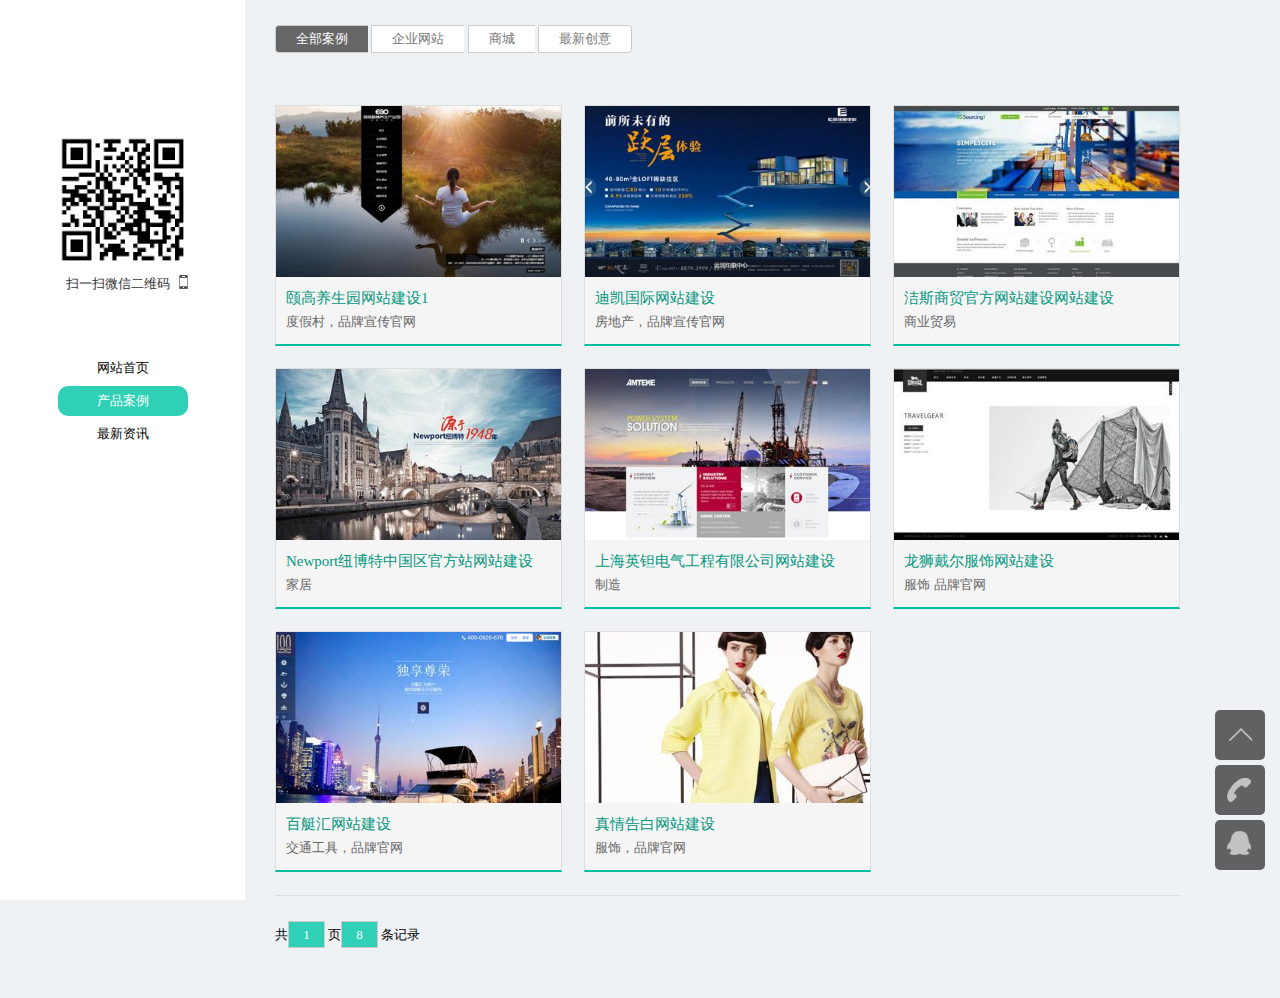
<file: 客户案例.html>
<!DOCTYPE html PUBLIC "-//W3C//DTD XHTML 1.0 Strict//EN" "http://www.w3.org/TR/xhtml1/DTD/xhtml1-strict.dtd">
<html xmlns="http://www.w3.org/1999/xhtml">
<head>
<meta name="renderer" content="webkit" /> 
<meta http-equiv="Content-Type" content="text/html; charset=utf-8" />
<meta name="viewport" content="initial-scale=1, width=device-width, maximum-scale=1, minimum-scale=1, user-scalable=no" />
<title>客户案例</title>
<meta name="generator" content="" />
<meta name="author" content="" />
<meta name="keywords" content="最新改进终极版纯净响应式php源码全部后台编辑简单操作" />
<meta name="description" content="最新改进终极版纯净响应式php源码全部后台编辑简单操作" />
<link rel="shortcut icon" id="favicon" href="/favicon.png" />
  
<link rel="stylesheet" href="css/main.css?v=17.24" /> 
<link rel="stylesheet" href="css/animation.css" /> 
</head> 
<!--/************************************************************
 *																*
 * 						      代码库							*
 *                        www.dmaku.com							*
 *       		  努力创建完善、持续更新插件以及模板			*
 * 																*
**************************************************************-->
<body class="case-page open">
	 
<div id="main-container">
	<div class="inner-wrap">
	  <ul class="cases">
	  			<li>
				<div class="case-img">
					<div class="img-box"> 
					<img src="images/1441805034.jpg" alt="颐高养生园网站建设1" />					</div>
					<a class="cover" href="javascript:;?cid=15&id=46"></a>
					<div class="ck"></div>
				</div>
				<div class="intro">
					<h2><a href="javascript:;?cid=15&id=46">颐高养生园网站建设1</a></h2> 
					<p>度假村，品牌宣传官网</p>
					<a class="cover"></a>
				</div>
			</li>
						<li>
				<div class="case-img">
					<div class="img-box"> 
					<img src="images/1441803374.jpg" alt="迪凯国际网站建设" />					</div>
					<a class="cover" href="javascript:;?cid=17&id=45"></a>
					<div class="ck"></div>
				</div>
				<div class="intro">
					<h2><a href="javascript:;?cid=17&id=45">迪凯国际网站建设</a></h2> 
					<p>房地产，品牌宣传官网</p>
					<a class="cover"></a>
				</div>
			</li>
						<li>
				<div class="case-img">
					<div class="img-box"> 
					<img src="images/1441806833.jpg" alt="洁斯商贸官方网站建设网站建设" />					</div>
					<a class="cover" href="javascript:;?cid=17&id=44"></a>
					<div class="ck"></div>
				</div>
				<div class="intro">
					<h2><a href="javascript:;?cid=17&id=44">洁斯商贸官方网站建设网站建设</a></h2> 
					<p>商业贸易</p>
					<a class="cover"></a>
				</div>
			</li>
						<li>
				<div class="case-img">
					<div class="img-box"> 
					<img src="images/1441803787.jpg" alt="Newport纽博特中国区官方站网站建设" />					</div>
					<a class="cover" href="javascript:;?cid=17&id=43"></a>
					<div class="ck"></div>
				</div>
				<div class="intro">
					<h2><a href="javascript:;?cid=17&id=43">Newport纽博特中国区官方站网站建设</a></h2> 
					<p>家居</p>
					<a class="cover"></a>
				</div>
			</li>
						<li>
				<div class="case-img">
					<div class="img-box"> 
					<img src="images/1441804832.jpg" alt="上海英钽电气工程有限公司网站建设" />					</div>
					<a class="cover" href="javascript:;?cid=16&id=42"></a>
					<div class="ck"></div>
				</div>
				<div class="intro">
					<h2><a href="javascript:;?cid=16&id=42">上海英钽电气工程有限公司网站建设</a></h2> 
					<p>制造</p>
					<a class="cover"></a>
				</div>
			</li>
						<li>
				<div class="case-img">
					<div class="img-box"> 
					<img src="images/1441801457.jpg" alt="龙狮戴尔服饰网站建设" />					</div>
					<a class="cover" href="javascript:;?cid=16&id=41"></a>
					<div class="ck"></div>
				</div>
				<div class="intro">
					<h2><a href="javascript:;?cid=16&id=41">龙狮戴尔服饰网站建设</a></h2> 
					<p>服饰 品牌官网</p>
					<a class="cover"></a>
				</div>
			</li>
						<li>
				<div class="case-img">
					<div class="img-box"> 
					<img src="images/1441800923.jpg" alt="百艇汇网站建设" />					</div>
					<a class="cover" href="javascript:;?cid=15&id=40"></a>
					<div class="ck"></div>
				</div>
				<div class="intro">
					<h2><a href="javascript:;?cid=15&id=40">百艇汇网站建设</a></h2> 
					<p>交通工具，品牌官网</p>
					<a class="cover"></a>
				</div>
			</li>
						<li>
				<div class="case-img">
					<div class="img-box"> 
					<img src="images/1441801941.jpg" alt="真情告白网站建设" />					</div>
					<a class="cover" href="javascript:;?cid=15&id=39"></a>
					<div class="ck"></div>
				</div>
				<div class="intro">
					<h2><a href="javascript:;?cid=15&id=39">真情告白网站建设</a></h2> 
					<p>服饰，品牌官网</p>
					<a class="cover"></a>
				</div>
			</li>
						</ul>
				<div class="pages">共<span>1</span>页<span>8</span>条记录</div>	</div>
	<ul class="btns">
		<li><a class="up"></a></li>
		<li><a class="tel" href="tel:400-800-8822"></a>
			<div class="info"><p>咨询热线<br />400-800-8822</p></div>
		</li> 
		<li><a class="qq" href="javascript:;" target="_blank"></a>
			<div class="info"><p class="qq">点击我，在线咨询</p></div>
		</li>
	</ul>
</div>
<div class="sub-nav">
	<div class="news-cate"> 
		<a class="cur" href="javascript:;">全部案例</a>
		 		<a  href="case.php?cid=15" >企业网站</a>
				<a  href="case.php?cid=16" >商城</a>
				<a  href="case.php?cid=17" >最新创意</a>
			</div>
	<div class="news-cate-dropdown">
		<button>全部 V</button>
		<ul>
			<li><a href="javascript:;">全部</a></li>
			 			<li><a href="case.php?cid=15">企业网站</a></li>
						<li><a href="case.php?cid=16">商城</a></li>
						<li><a href="case.php?cid=17">最新创意</a></li>
							</ul>
	</div>

</div>

<aside class="main">
<h1><a href="index.html"><img alt="logo图片" src="images/1487867025.png" width="100%" /></a></h1>
<div class="qrcode aside-container"><img src="images/1441951067.png" /><p>扫一扫微信二维码<i></i></p>
</div>
<nav class="aside-container">
	<ul>
		<li><a href="index.html">网站首页</a></li>
		<li><a class="cur" href="javascript:;">产品案例</a></li>
		<li><a href="news.php">最新资讯</a></li>
	</ul>
</nav>
<footer>
<br />
</footer>
</aside>
<script type="text/javascript" src="js/jquery-1.9.1.js"></script>
<script type="text/javascript">
	$(".sub-nav .switch").click(function(){ 
		if($('body').hasClass('open')){
			$(this).attr('data-icon',9);		
			$('body').removeClass('open').addClass('close');
		}else{
			$(this).attr('data-icon',8);
			$('body').removeClass('close').addClass('open');
		}
		
	});
	$(".btns .up").click(function(){ 
		$("html,body").animate({scrollTop:0},600);
	});
	$(".news-cate-dropdown button").click(function(){
		var box=$(".news-cate-dropdown");
		if(box.hasClass("active")){
			box.removeClass("active");
		}else{
			box.addClass('active');
		}
	})
</script>
</body>
</html>
</file>
<file: css/main.css>
/****************************************************************
 *																*		
 * 						      代码库							*
 *                        www.dmaku.com							*
 *       		  努力创建完善、持续更新插件以及模板			*
 * 																*
****************************************************************/
body,div,dl,dt,dd,ul,ol,li,h1,h2,h3,h4,h5,h6,pre,form,fieldset,input,textarea,p,blockquote,th,td{ margin:0;padding:0;}
table{border-collapse:collapse;border-spacing:0;}
img{ border:0;vertical-align: middle;} 
ol,ul,li {list-style:none;}
li{vertical-align: middle;}
h1,h2,h3,h4,h5,h6,em,b{font-size:100%;font-weight:normal;}
input,
button,
select,
textarea {
  font-family: inherit;
  font-size: inherit;
  border-radius: 0;
  
}
a{text-decoration:none;}
input[type="submit"],
input[type="reset"],
input[type="button"],
button {
  -webkit-appearance: none;
}
a,a:visited{color:inherit;} 
 
img{max-width:100%;}
body{font:normal 13px '宋体' !important;overflow-x:hidden;background:#EFF2F4;}
body.home{background:#171C1C;}
.clear{clear:both;}
.clearfix:after{content:"";height:0;display:block;clear:both;}  
.white{color:#fff;}  
html,body{width:100%;height:100%;} 
 
html,body,.page-container,.section,.rbslider-container{height:100%;width:100%;min-width:320px;}
.section{background-position:center center;background-repeat:no-repeat;background-size:cover;}

header{font:normal 1em 'microsoft yahei';width:100%;height:90px;line-height:90px;position:fixed;z-index:999;} 

 
header.down{background:rgba(0,0,0,.38);height:70px;line-height:70px;box-shadow:0 5px 6px 0 rgba(0,0,0,.15);transition:background-color .6s;}

header .container{width:95%;margin:auto;height:100%; }
#logo{position:absolute;height:100%;}
#logo img{transition:all .5s;width:80%;}
 
.down #logo img{width:71%;}
 
header nav{width:45%;height:100%;margin:auto;position:relative;z-index:3;color:#fff;}
header nav ul{height:100%;}
header nav .icon_menu{display:none;}
header nav li{float:left;width:11.1111%;height:100%;box-sizing:border-box;text-align:center;} 
  

header nav li b{position:relative;top:2px;font-size:17px;margin-right:2px;display:none;}
 

header nav li a{font-size:18px;letter-spacing:1px;color:#ccc;display:inline-block;border-top:3px solid transparent;border-bottom:3px solid transparent;}
header nav li a:visited{color:#ccc;}
header.down nav li a{color:#eee;font-size:17px;} 

 
header nav li.active a{border-top:3px solid #00DFB9;}

header nav li.active a ,header nav li.active a {color:#00DFB8;}
 

header .nav-tel{position:absolute;right:2%;top:0;color:#00DFB8;font-size:21px;}
 
header .nav-tel b{margin-right:5px; display: inline-block;width: 30px;height: 30px;text-decoration: none;background: url(../images/tel.png) no-repeat;vertical-align:middle;position:relative;top:-3px;}
 
 
header.down .nav-tel{font-size:20px;}
 
.section{min-width:320px;position:relative;} 
.page1{background:#0F0B08;}  
.rbslider-container{position:relative;min-height:460px;}
.rbslider-slide{background-size:cover;background-position:center center;position:relative;}
 
 
.slide-content{width:40%;color:#fff;margin:0 auto 0;text-align:center;font-size:10px;position:relative;top:25%; } 
.slide-content .content-box{position:relative;z-index:3;}
 
.slide-content h2{font-size:3.3em;position:relative;}
.slide-content h2 b{font-size:1.9em;color:#00DFB8;margin:0.25em 0 0.33em 0;display:block;}

.slide-content h3{font-size:6.8em;position:relative;color:#00DFB8;margin:15px 0;text-transform:uppercase;}

.slide-content .intro{font-size:1.6em;line-height:2em; position:relative;margin:10px 0;color:#ccc;}
 

.slide-content-1{width:40%;}
 
 
.slide-content-1 .img{width:38%;margin:20px auto 0;position:relative;} 
.slide-content-2 h3{text-decoration:underline;}

.rbslider-slide-active .slide-content-1 h2{-webkit-animation: down 1.2s;-ms-animation: down 1.2s;animation: down 1.2s;}
.rbslider-slide-active .slide-content-1 .intro{-webkit-animation:up 1s ease 1;-ms-animation:up 1s ease 1;animation:up 1s ease 1;}
.rbslider-slide-active .slide-content-1 .img{-webkit-animation: bounceIn 1.2s ease 1 1.5s,img-up 2s ease 1;-ms-animation: rotateIn .8s ease 1 2.3s, bounceIn .8s ease 1 3.1s,img-up 2s ease 1;animation: rotateIn .8s ease 1 2.3s, bounceIn .8s ease 1 3.1s,img-up 2s ease 1;}
.rbslider-slide-active .slide-content-1 .img:hover img{-webkit-animation: bounceIn 1s ease-out 1;-ms-animation: bounceIn 1s ease-out 1;animation: bounceIn 1s ease-out 1;}
 
 
.slide-content-2 h2{font-size:2em;-ms-transition:all 1.5s;transition:all 1.5s;}
 
 
.slide-content-2 h2 b{font-size:3.5em;margin:0.12em 0 0.15em 0;text-decoration:underline;}

.rbslider-slide-active .slide-content-2 h2{font-size:3em;-webkit-animation:bounceInLeft 1.5s;-ms-animation:bounceInLeft 1.5s;animation:bounceInLeft 1.5s;}
.rbslider-slide-active .slide-content-2 h3{-webkit-animation:bounceInDown 1.8s;-ms-animation:bounceInDown 1.8s;animation:bounceInDown 1.8s;}
.rbslider-slide-active .slide-content-2 .intro{-webkit-animation:bounceInUp 2.5s;animation:bounceInUp 2.5s;}

.background-box{height:100%;width:100%;position:absolute;left:0;top:0;background:rgba(0,0,0,.5);transition:all .7s ease .5s;}
.rbslider-slide-active .background-box{width:50%;}
.slide-content-3{text-align:right;margin:0;width:50%;}
.slide-content-3 .content-box{padding-right:80px;width:auto;right:45%;-ms-transition:all .5s ease 1.1s;transition:all .5s ease 1.1s;opacity:0;}
.slide-content-3 h2 b{text-decoration:underline;text-transform:uppercase;}

.rbslider-slide-active .slide-content-3 .content-box{right:0;opacity:1;}

.rbslider-slide-active .slide-content-4 h2{font-size:3em;-webkit-animation:bounceInRight 1.5s;webkit-animation:bounceInRight 1.5s;}
.rbslider-slide-active .slide-content-4 h3{-webkit-animation:bounceInLeft 1.8s;animation:bounceInLeft 1.8s;}
.rbslider-slide-active .slide-content-4 .intro{-webkit-animation:bounceInDown 2.3s;animation:bounceInDown 2.3s;}
 

#logo,#logo img,header nav{-ms-transition:all .5s;transition:all .5s;}
 
  
.rbslider-container .move-down{display: block;width: 47px;height: 48px;background: url(../images/icon2.png) no-repeat -216px -97px;cursor: pointer;z-index: 99;position:fixed;top:88%;left:50%;margin-left:-23px;transition:all .5s;}
.rbslider-container .move-down:hover{
	background-position:-216px -149px;
}

.home-news{position:absolute;z-index: 99;top:78%;left:50%;width:270px;margin:0 0 0 -200px;height:20px;line-height:20px;padding:0 40px 0 50px;overflow:hidden;}
.home-news span,.home-news .more{position:absolute;top:0;left:0;color:#00DFB9;} 
.home-news .more{left:auto;right:0;border-bottom:1px dotted #00dfb9;display:block;line-height:1.2em;padding-bottom:3px;}
.home-news ul{transition:all .6s;}
.home-news ul li{height:20px;}
.home-news ul li a{color:#DDDDDD;}


  @-webkit-keyframes up {
  0% {
	top:270px; 
	opacity: 0;
  }

  100% {
  top:0; 
    opacity: 1;
  }
}
keyframes up {
  0% {
	top:270px; 
	opacity: 0;
  }

  100% {
  top:0; 
    opacity: 1;
  }
}
 @-webkit-keyframes down {
  0% {
	top:-270px; 
	opacity: 0;
  }

  100% {
  top:0; 
    opacity: 1;
  }
}
keyframes down {
  0% {
	top:-270px; 
	opacity: 0;
  }

  100% {
  top:0; 
    opacity: 1;
  }
}
  
@-webkit-keyframes img-up{
  0% {
	top:270px; 
	opacity: 0;
  }

  100% {
  top:0; 
    opacity: 1;
  }
}
keyframes img-up{
  0% {
	top:270px; 
	opacity: 0;
  }

  100% {
  top:0; 
    opacity: 1;
  }
} 

.section-content-container {width:66%;margin:180px auto 0;}
.section-content-container hgroup{margin:auto;text-align:center;letter-spacing:2px;font-size:10px;position:relative;right:-100%;opacity:0;transition:all .8s;}
.active .section-content-container hgroup{right:0;opacity:1;}
.section-content-container hgroup h2{text-transform:uppercase;font-weight:normal;color:#2ED0B4;font-size:4.3em;}
.section-content-container hgroup h3{color:#333;margin-top:10px;font-size:2.6em;}
.white .section-content-container hgroup h3{color:#fff;}

.section-content{margin:60px auto auto;position:relative;}
.section-content{left:-100%;transition:all .5s ease .3s;opacity:0;}
.active .section-content{left:0;opacity:1;} 
.service-list li{float:left;margin:0 1.5% 2% 0;width:23%;text-align:center;transition:all .5s;position:relative;} 
.service-list li:hover {top:-10px;box-shadow:3px 5px 6px 0 rgba(204,204,204,.5); }
.service-list li:nth-child(4n){margin-right:0;}

.service-list li .top{border:1px solid #DFDFDF;padding:135px 0 25px 0; background-color:rgba(255,255,255,.39);background-repeat:no-repeat;background-position:center 38px;font-size:15px;color:#333}

.service-list li:hover .top{background-color:rgba(255,255,255,.8);transition:all .8s;}
 
.service-list li .intro{font-size:13px;color:#fff;background:#019F84;padding:15px 10px;position:relative;overflow:hidden;}
.service-list li .intro p{position:relative;z-index:3;}
.service-list li .intro b{font-size:4.35em;color:#01A689;position:absolute;left:20px;top:6px;z-index:2;transition:all .8s;}
.service-list li:hover .intro b{left:200px;}



.rbslider-item-list-wrapper{margin-top:110px;}
.rbslider-item-list{width:85%; }
.rbslider-item-list-more,.rbslider-item-list-wrapper .wider-more{display:block;position:absolute;border:1px dotted #2ED0B7;text-align:center;left:50%;color:#2ED0B7;cursor:pointer;margin-left:-60px;width:120px;}
.rbslider-item-list-more{display:none;top:75%;height:35px;line-height:35px;font-size:22px;}
.rbslider-item-list-wrapper .wider-more{top:120%;height:45px;line-height:45px;font-size:26px;}

.rbslider-item-list-more:hover,.rbslider-item-list-wrapper .wider-more:hover{background:#2ED0B7;color:#fff;-ms-transition:all .5s;transition:all .5s;}

.rbslider-item-list li{float:left;width:30.66666%;margin:0 4% 0 0;position:relative;}
.rbslider-item-list li:nth-child(3n){margin-right:0;}

.rbslider-item-list .cover{position:absolute;left:0;width:100%;height:100%;-ms-transition:all .4s;transition:all .4s;}

.rbslider-item-list li .img-box{position:relative;overflow:hidden;}
 
.rbslider-item-list .img-box .img{position:absolute;left:0;top:0;height:100%;overflow:hidden;width:100%;}
.rbslider-item-list .img-box .img img{width:100%;}
.rbslider-item-list .img-box .ck{margin-top:58.5%;}
.rbslider-item-list .img-box .cover{background:rgba(0,0,0,.66) url(../images/click.png) center center no-repeat;top:-100%;}
.rbslider-item-list li:hover .img-box .cover{top:0;}

.rbslider-item-list li .intro{border-bottom:2px solid #20BCA1;padding:15px 10px;background:rgba(255,255,255,.65);position:relative;overflow:hidden;font-size:13px;}
.rbslider-item-list li .intro{color:#666;}
.rbslider-item-list li .intro h3{color:#00DFB8;font-size:1.15em;margin:5px 0;}
 

.rbslider-item-list li .intro-content{position:relative;z-index:3;}
.rbslider-item-list li .intro .cover{background:#1FB198;top:100%;z-index:2;}
.rbslider-item-list li:hover .intro .cover{top:0;}

.rbslider-item-list li:hover .intro,.rbslider-item-list li:hover .intro h3{color:#fff;transition:color .5s;}

.rbslider-item-list-wrapper{transition:none;}
.rbslider-item-list-wrapper ul{margin:auto;}
.rbslider-item-list-rbslider{width:75%;min-width:300px;}
.rbslider-item-list-rbslider  li{float:none;width:100%;margin:0;}

.rbslider-item-list-wrapper{position:static;}
.rbslider-item-list-wrapper .rbslider-item-list{position:relative;top:320px;opacity:0;transition:all .6s ease-out .3s;}
.active .rbslider-item-list-wrapper .rbslider-item-list{top:0;opacity:1;}
.rbslider-item-list-container .navigation{display:none;}
.rbslider-item-list-container .navigation a{position:absolute;top:40%;width:16px;height:30px;background-image:url(../images/icon2.png);background-repeat:no-repeat;cursor:pointer;}
.rbslider-item-list-container .prev{background-position:0px -166px;left:10%;}
.rbslider-item-list-container .next{background-position:-25px -166px;right:10%;}

 

.partner-list{width:88%;text-align:center;margin:auto;}
.partner-list li{float:left;width:20%;box-sizing:border-box;min-height:80px;border:1px dotted #ccc;border-left:none;border-top:none;-webkit-transition: all .8s ease-in-out 0s;-moz-transition: all .6s ease-in-out 0s;transition: all .6s ease-in-out 0s;position:relative;text-align:center;}

.partner-list li:nth-child(5n){border-right:none;}
.partner-list li:nth-child(5n) ~ li{border-bottom:1px solid transparent;}

.equipment-list li{text-align:center;}
.equipment-list li .text{margin-top:25px;line-height:2.5em;}
.btn-test{position:absolute;top:100%;padding:12px 0;width:320px;left:50%;margin-left:-160px;font-size:1.25em;color:#00AA88;text-align:center;border:1px solid #00AA88;display:block;opacity:0;transition:top .86s ease .8s;transition:background .3s;}
.btn-test:visited{color:#00AA88;}
.active .btn-test{top:80%;opacity:1;}
.btn-test:hover{background:#00AA88;background:rgba(0,170,136,.5);border-color:rgba(0,170,136,.68);color:#fff;}
.partner-list li .con{position:absolute;top:0;left:0;width:100%;height:100%;overflow:hidden;color:#fff;transition:all 1.28s ease;}
 
.partner-list li:hover .con{background:rgba(46,208,180,.6);}
 
.partner-list li .con .img{position:absolute;top:0;left:0;width:100%;transition:all .8s;}
.partner-list li .con .img img{max-width:90%;}
.partner-list li:hover .con .img{opacity: 0;-webkit-transform: translate3d(0, -100%, 0);transform: translate3d(0, -100%, 0);} 
 
.partner-list li h4{margin:22% 0 6px 0;width:100%;opacity:0;font-size:1.36em;display:block;transition:opacity .2s ease;}

.partner-list li:hover h4{opacity:1;-webkit-animation:rollIn .76s;animation:rollIn .76s;}
 
 .partner-list li p{position:relative;top:30%;opacity:0;font-size:1.1em;transition:all .5s ease .38s;}
.partner-list li:hover p{top:0;opacity:1;}

.partner-list li .ck{margin-top:67.567%;}

.marketing-content hgroup h3{color:#fff !important;}
.marketing_list{margin:auto;text-align:center;color:#fff;}
.marketing_list li{width:15.8%;margin-right:1%;float:left;min-width:135px;position:relative;}
.marketing_list li:nth-child(6n){margin-right:0;}
.marketing_list li .icon{position:absolute;top:0;left:50%;width:128px;margin-left:-64px;}
.marketing_list li .circular{position: absolute;width: 128px;height: 128px;background: url(../images/icon2.png) no-repeat;-webkit-transition: all .3s ease-in-out 0s;transition: all .3s ease-in-out 0s;z-index:2;}
.marketing_list li .l{clip:rect(128px,64px,128px,0);}
.marketing_list li .r{clip:rect(0,128px,0,64px);}
.marketing_list li:hover .l{clip:rect(0,64px,128px,0);}
.marketing_list li:hover .r{clip:rect(0,128px,128px,64px);}
.marketing_list i{display:block;position:absolute;top:28px;left:36px;height:70px;background-image:url(../images/icon2.png);background-repeat:no-repeat;} 
 
i.marketing-seo{width: 54px;background-position:-144px 0;left:38px;top:25px;}
i.marketing-weixin{width: 74px;background-position:-207px 0;left:29px;top:25px;}
i.marketing-weibo{width: 68px;background-position:-288px 0;top:23px;left:33px;}
i.marketing-msg{width: 61px;background-position:-366px 0;left:35px;top:26px;}
i.marketing-pay{width: 56px;background-position:-438px 0;}
i.marketing-bbs{width: 51px;background-position:-144px -72px;}

.marketing_list li h4{margin:145px auto 6px;font-size:1.35em;}
.marketing_list li p{line-height:2em;} 

.home-about{margin:350px auto auto 50%;width:45%;color:#B2B1B1;line-height:2.5em;position:relative;transition:all .6s;}
.home-about li{position:absolute;}
.home-about h2{color:#fff;margin-bottom:35px;left:380px;font-size:2.3em;}
.home-about h2 b{color:#00DFB9;font-size:.7em;}
.home-about .bot{margin-top:15px;top:380px;font-size:1.35em;}
.home-about .con{font-size:1.05em;top:300px;}

.home-about h2,.home-about .bot,.home-about .con{position:relative;opacity:0;} 
.home-about li.cur{z-index:3;}
.home-about li.cur h2{left:0;top:0;opacity:1;transition:all .66s;} 
.home-about li.cur .con{left:0;top:0;opacity:1;transition:all .6s ease .3s;} 
.home-about li.cur .bot{left:0;top:0;opacity:1;transition:all .5s ease-out .4s;} 

.home-about dd{background: url(../images/point.png) no-repeat left center;padding-left:25px;}
.home-about dd b{padding:0 10px;}

.home-about-navi{position:absolute;left:2.5%;top:18%;color:#ccc;background:#0D7462;background:rgba(13,116,98,.5);}
.home-about-navi li{height:32px;line-height:32px;text-align:center;font-size:1.06em;position:relative;z-index:3;cursor:pointer;padding:0 25px;}
.home-about-navi li b{display:none;}
.home-about-navi li.cur{color:#fff;}
.home-about-navi li.bg{position:absolute;background:#25A48E;background:rgba(13,137,116,.5);top:0;left:0;width:100%;padding:0;color:#fff;z-index:2;transition:all .4s;}

.home-about-bottom{position:absolute;bottom:-60px;left:0;height:60px;background:rgba(255,255,255,.12);border-top:1px solid #666666;border-top-color:rgba(255,255,255,.13);width:100%;opacity:.3;transition:all .66s ease .6s;}
.active .home-about-bottom{bottom:0;opacity:1;}
.home-about-bottom ul{width:68%;margin:auto;color:#ccc;font-size:1.1em;}
.home-about-bottom li{float:left;width:33%;line-height:60px;}
.home-about-bottom li em{font-size:1.35em;color:#00DFB9;padding-right:10px;font-style:normal;}

.home-contact{margin:300px 0 0;width:100%;}
.home-contact ul{position:relative;left:50%;color:#666;float:left;}
.home-contact p{line-height:1.9em;font-size:1.1em;}
.home-contact li{float:left;position:relative;left:-50%;top:0;}
.home-contact li.line{clear:both;float:none;width:100%;border-bottom:1px dotted #B7B7B7;padding-top:50px;}
.home-contact .img{width:155px;}
.home-contact .center{margin:0 60px;}
.home-contact .center p{line-height:2.08em;}

.home-contact .center .job{color:#666;font-weight:bold;}
.home-contact .center .job:hover{text-decoration:underline;} 
 
 

.home-contact li h2{margin:2px 0 6px 0;}
.home-contact li h2 a{color:#2ED0B4;text-decoration:none;font-size:2.2em;}

.home-contact .kh{font-size:2em;color:#2ED0B4;text-align:center;margin-top:50px;position:relative;top:380px;opacity:0;transition:all .6s ease .7s;} 
.active .home-contact .kh{top:0;opacity:1;}
.home-contact .kh h2{margin-top:20px;font-weight:normal;font-size:.8em;text-transform:uppercase;}

u{text-decoration:none;margin:0 5px;font-family:Arial;} 
 

#panel{position:fixed;right:0;top:50%;margin-top:-126px;height:250px;border:1px solid #00735F;background:#018D75;width:49px;z-index:999;font-family:'microsoft yahei';}
.index_cy{width:30px;height:30px;background-image:url(../images/index_cy.png);position:fixed; right:0; top:50%; margin-top:140px;background-position:62px 0px;cursor:pointer;}
.index_cy2{width:30px;height:30px;background-image:url(../images/index_cy.png);position:fixed; right:0; top:50%; margin-top:140px;background-position:30px 0px;cursor:pointer;}
#panel,#panel .info{border-top-left-radius:10px;border-bottom-left-radius:10px;}
 
#panel .icons li{width:49px;height:49px;background-image:url(../images/icon2.png);background-repeat:no-repeat;}
.icons .up{background-position:-330px -125px;cursor:pointer;}
.icons .qq{background-position:-385px -73px;}
.icons .tel{background-position:-385px -159px;}
.icons .wx{background-position:-383px -121px;}
.icons .down{background-position:-330px -164px;cursor:pointer;}

#panel .info{position:absolute;height:147px;top:50%;right:100%;margin-top:-73.5px;background:#018D75;width:0;overflow:hidden;transition:all .5s;}
#panel .info.hover{width:145px;}
#panel .info li{width:145px;display:none;text-align:center;color:#ccc;}

#panel .info li p{font-size:1.1em;line-height:2em;padding:15px;text-align:left;}
#panel .info li.qq p a{display: block;margin-top: 12px;width: 100px;height: 32px;line-height: 32px;color: #00dfb9;font-size: 16px;text-align: center;text-decoration: none;border: 1px solid #00dfb9;border-radius:5px;}
#panel .info li.qq p a:hover{background:#00dfb9;color:#fff;}
#panel .info li  div.img{height:100%;background:#DEFFF9;margin:15px}

/*-----------------------------新闻页--------------------------------------------------*/



aside{position:relative;position:fixed;top:0;left:0;width:245px;height:100%;background:#fff;font-family:'microsoft yahei';transition:all .5s;}
.close aside{left:-245px;}
aside h1{margin:25px 0 0 15px;line-height:2.6em;}
aside h1 a{font-size:2em;color:#333;text-transform:uppercase;font-weight:bold; text-align:center;height:50px;display:block;}
aside h1 a img{ width:80%; text-align:center}
aside h1 span{display:none;}
aside h1 b{font-style:normal;display:block;font-size:.28em;color:#666;line-height:1em;margin-top:-3px;letter-spacing:4px;}
.aside-container{margin:60px auto 0;width:130px;text-align:center;} 
 
aside .qrcode p{margin-top:10px;color:#333;}
aside .qrcode p i{width:9px;height:14px;background:url(../images/icon2.png) -117px -182px no-repeat;float:right;}

 
aside nav li{margin:3px 0;}
aside nav li a{height:30px;line-height:30px;display:block;border-radius:10px/10px;}
aside nav li a.cur,aside nav li a:hover{background:#2FD0B5;color:#fff;}

aside footer{text-align:center;width:100%;position:absolute;right:0;bottom:35px;color:#666;line-height:1.8em;}

#main-container{margin-left:245px;padding-top:80px;transition:all .5s;position:relative;  }
.close #main-container{margin-left:0;}

#main-container .btns{position:fixed;right:15px;bottom:25px;z-index:99999;}
#main-container .btns li{margin-bottom:5px;position:relative;}
#main-container .btns li .info{position:absolute;width:0;overflow:hidden;height:100%;background-color:rgba(0,0,0,.6);top:0;right:100%;z-index:1;color:#ccc;border-top-left-radius:5px;border-bottom-left-radius:5px;}
#main-container .btns li p{padding:6px 0 6px 17px;width:100px;line-height:1.5em;}
#main-container .btns li p.qq{line-height:3em;color:#26C5B5;}
#main-container .btns li:hover .info{width:120px;background:#000;transition:all .5s;}
#main-container .btns li a{display:block;height:50px;width:50px;border-radius:5px/5px;background-color:rgba(0,0,0,.6);background-image:url(../images/icon2.png);background-repeat:no-repeat;transition:background-color .5s;position:relative;z-index:2;}
#main-container .btns li:hover a{background-color:#000;}
#main-container .btns li:hover a.tel,#main-container .btns li:hover a.qq{border-top-left-radius:0;border-bottom-left-radius:0;}

.btns .up{background-position:-330px -123px;cursor:pointer;}
.btns .tel{background-position:-387px -159px;}
.btns .qq{background-position:-387px -73px;}

.sub-nav{position:fixed;top:0;left:220px;width:100%;background:#EFF2F4;padding:25px 0 25px 55px;}
.close .sub-nav{left:0;}

.sub-nav .btn li{display:inline-block;margin-right:6px;}
.sub-nav .btn li a{display:block;padding:0 12px;height:30px;line-height:30px;color:#777777;background:#fff;border-radius:5px/5px;border:1px solid #ccc;font:normal 1.1em/28px 'microsoft yahei';}
.sub-nav .btn li a i{font-size:1.5em;font-style:normal;vertical-align:middle;color:#555;}
 
.news-cate a{display:inline-block;color:#777;border:1px solid #ccc;height:26px;line-height:26px;background:#fff;border-right:none;padding:0 20px;}
 
.news-cate a.cur,.news-cate a:hover{background:#666666;color:#fff;}
 
.news-cate a:first-child{border-top-left-radius:4px;border-bottom-left-radius:4px;}
.news-cate a:last-child{border-top-right-radius:4px;border-bottom-right-radius:4px;border-right:1px solid #ccc;}

.sub-nav .switch{position:absolute;left:0px;top:20px;z-index:110;font-size:3em;display:block;cursor:pointer;}

.inner-wrap{padding:25px 100px 25px 30px;}

.news-list{ -webkit-animation:fadeInUp .8s ease 1;animation:fadeInUp .8s ease 1;}
.news-list li{margin:0 0 25px 0;position:relative;padding-left:72px;clear:both;}
.news-list li:nth-child(2n+0){margin-right:0;}

.news-list li .news-img{float:left;width:230px;margin-right:35px;text-align:center;overflow:hidden;border:2px solid #fff;background:#fff;position:relative;} 
.news-list li .news-img .img{display:block;width:100%;height:100%;position:absolute;left:0;left:0;} 
.news-list li .news-img .bl{margin-top:60%;} 
.news-list li .news-img img{min-width:100%;min-height:100%;}

.news-list li .news-img .date{position:absolute;left:50px;top:0;height:30px;width:50px;background:#fff;background:rgba(255,255,255,.75);color:#555;line-height:30px;text-align:center;font-size:18px;font-weight:normal;}
.news-list li .news-img .date span{display:block;position:absolute;top:0;left:-50px;height:100%;width:50px;background:#7BB83B;background:rgba(123,184,59,.75);color:#fff;line-height:30px;text-align:center;}

 
.news-list li h2{margin-top:3px;font:normal 1.8em/1.5em 'microsoft yahei';height:1.5em;overflow:hidden;}
.news-list li h2 a{color:#222;}
.news-list li h2 a:hover{color:#2FD0B5;}
.news-list li p.desc{color:#777;line-height:1.8em;height:3.6em;overflow:hidden;}
.news-list li .more{color:#2CC0A7;}
.news-list li .info{color:#999;margin:6px 0;}
 

.news-list li .date{width:58px;height:66px;padding-top:2px;color:#fff;font-size:2em;text-align: center;background: url(../images/icon2.png) no-repeat -442px -128px;position:absolute;left:0;top:0;font-family: "微软雅黑",Arial;}
.news-list li .date span{display:block;font-size:.56em;line-height:1.2em;}

article{font-family:'microsoft yahei';padding:0 320px 0 25px;position:relative;}
article h1{font-size:2.2em;}
article .info{color:#999;margin:15px 0 0;padding-bottom:30px;border-bottom:1px solid #dadada;}
article .info u{margin:0 10px;font-size:1.3em;}
article .info i{margin-right:5px;color:#333;}
article .content{border-top:1px solid #fff;padding-top:30px;line-height:2em;font-size:1.2em;}
article .content p{line-height:2em;margin:10px 0;}
article .content h1,article .content h2,article .content h3,article .content h4{font-weight:normal;margin:10px 0;color:#444;}
article .content h1{font-size:1.32em;}
article .content h2{font-size:1.23em;}
article .content h3{font-size:1.16em;}
article .content h4{font-size:1em;}
article .content strong,article .content b{font-weight:bold;}

article .recommend-news{width:280px;padding:15px;background:#fff;height:680px;position:fixed;top:130px;right:81px;z-index:999;transition:all .5s; -webkit-animation:fadeInRight .8s ease 1;animation:fadeInRight .8s ease 1;}
article .recommend-news .caption{border-bottom:2px solid #eee;height:3em;line-height:3em;margin:10px 0;}
article .recommend-news .caption h3{height:100%;display:inline-block;border-bottom:2px solid #2FD0B5;font-size:1.45em;}
article .recommend-news li{margin-bottom:13px;padding-bottom:13px;border-bottom:1px dotted #ccc;}
article .recommend-news li .img{width:100px;height:78px;overflow:hidden;float:left;margin-right:15px;}
article .recommend-news li img{min-width:100%;min-height:100%;max-width:120%;}
article .recommend-news li h2 a{font-size:1.1em;color:#333;}
article .recommend-news li p{color:#999;margin-top:10px;}
article .recommend-news li p i{color:#222;}

.news-cate-dropdown{display:none;position:relative;width:98px;font-family:'microsoft yahei';float:right;}
.details-page .news-cate-dropdown{display:none !important;}
.news-cate-dropdown button{border:1px solid #ccc;width:100%;text-align:center;height:25px;line-height:23px;padding:0;margin:0;background:#fff;border-radius:3px;outline:none;color:#666;}
.news-cate-dropdown button:hover,.news-cate-dropdown.active button{background:#eee;}
.news-cate-dropdown button i{margin-left:2px;font-size:1.2em;vertical-align:middle;}
.news-cate-dropdown ul{display:none;position:absolute;text-align:center;width:100px;top:26px;right:0;background:#fff;border:1px solid #ccc;border-radius:5px;padding:10px 0;box-shadow:0 0 10px #ccc;}
.news-cate-dropdown.active ul{display:block;}
.news-cate-dropdown ul li{line-height:2.3em;color:#333;}

/*-------------------------------------------------------------------------------------*/ 

/*-----------------案例------------------*/

.cases{ -webkit-animation:zoomIn .8s ease 1;animation:zoomIn .8s ease 1;}
.cases a{cursor:pointer;}
.cases li{width:23.125%;margin:0 2.5% 2.5% 0;float:left;box-sizing:border-box;border:1px solid #DEDEDE;border-bottom:2px solid #01BE9E;}
.cases li:hover{border-bottom-color:#10917B;}
.cases li:nth-child(4n){margin-right:0;}
.cases .case-img{position:relative;width:100%;overflow:hidden;}
.cases .case-img .ck{margin-top:60%;}
.cases .case-img .img-box,.cases .cover{width:100%;height:100%;position:absolute;top:0;left:0;text-align:center;transition:all .38s;} 
.cases .case-img .cover{top:-100%;background:rgba(0,0,0,.6) url(../images/click.png) center center no-repeat;display:block;}
.cases li:hover .case-img .cover{top:0;}
 
.cases .case-img .img-box img{height:100%;}

.cases .intro{position:relative;padding:10px;background:#F5F5F5;color:#666;line-height:1.8em;overflow:hidden;}
.cases .intro h2,.cases .intro p{position:relative;z-index:2;}
.cases .intro .cover{top:100%;background:#1FB198;}
.cases li:hover .intro .cover{top:0;}
.cases .intro h2{font-size:1.15em;}
.cases .intro h2 a{color:#05977F;}

.sub-nav h2{font-size:1.9em;line-height:1.1em;}

 
.cases li:hover .intro h2 a,.cases li:hover .intro{color:#fff;}

.case-detail{padding-left:19px;font-family:'microsoft yahei';}
.case-detail .caption{color:#333;background:url(../images/icon2.png) -442px -89px no-repeat;font-size:1.8em;padding-left:15px;height:30px;line-height:30px;margin-left:-20px;}
.case-detail .info{color:#2FD0B5;font-size:1.1em;}
.case-detail h1{font-size:1.5em;margin:25px 0 15px;display:inline-block;margin-right:15px;}

.case-detail .intro{font-size:1.18em;line-height:2em;margin-bottom:25px;color:#333;}

.case-detail .imgs{margin-top:15px;}
.case-detail .imgs img{margin:10px 0;}
 
 

 @media screen and (min-width:1050px){
	.home-contact li{opacity:0;}
	.home-contact .img{left:-100%;}
	.home-contact .center{margin:0 60px;top:350px;}
	.home-contact .copyright{left:0;}
	.active .home-contact li{left:-50%;top:0;opacity:1;transition:all .6s ease .3s;}
 }
 
 
 
 @media screen and (max-width:1440px){
    header nav{width:55%;} 
	.rbslider-item-list{width:100%; }
	.rbslider-item-list li .intro{font-size:12px;} 
	.partner-list{width:95%;}
	.marketing-content{width:75%;} 
	
	.service-content{width:60%;}
    .service-img{width:35%;}
	 .news-list li h2{font-size:1.6em;} 
	 
	 .cases li{width:31.66666%;margin:0 2.5% 2.5% 0;}
	 
	.cases li:nth-child(4n){margin-right:2.5%;}
	.cases li:nth-child(3n){margin-right:0;}
 }
 
 
 @media screen and (max-width:1280px){
	
	.partner-list li .con{font-size:9px;}
	.section-content-container{width:80%;margin-top:135px;}
	.section-content{margin-top:55px;}
	.rbslider-item-list-wrapper{margin-top:120px;}
	#header nav li a{font-size:15px;}
	 #header #logo img{width:63%;} 
	.slide-content-1{font-size:9px;width:58%;}
	.rbslider-item-list li .intro{font-size:11px;} 
	
	.marketing-content{width:93%;}
	
	.news-list li h2{font-size:1.5em;}
 }
  
@media screen and (min-width:1050px){ 
	#fp-nav{display:none !important;}
} 
 @media screen and (max-width:1050px){  
	#header{height:60px;line-height:60px;}
	
	#header #logo img{width:60%;} 
	 
	header .nav-tel{right:12%;}
	header nav{position:absolute;width:100%;top:100%;margin:0;left:0;}
	header nav ul{ position:absolute;top:0;left:80%;width:20%;display:none;}
	header nav ul.show{display:block;}
	#header nav li{width:auto;float:none;background:rgba(51,51,51,.66);border-bottom:1px dotted #999;margin-bottom:0;}
	#header nav li a{font-size:13px;display:block;padding:0 25px;border-top:none;}
	header nav li.active a, header nav li a:hover{border-top:none;} 
	header nav li a:after{content:"";clear:both;height:0;display:block;}

	#header nav .icon_menu{display:block;font-size:39px;position:absolute;right:10px;top:-100%;margin-top:5px;cursor:pointer;}
	header nav .icon_menu:before{color:#00DFB8;}
	
	#header nav li,#header nav li a,#header nav li a b:before,#header nav li a span{height:35px;line-height:35px;}	

	#header nav li a b{float:left;display:block;font-size:18px;color:#fff;}
 
	header nav li a span{float:right;}

	
	.section-content-container{width:86%;margin-top:120px;}
	.section-content-container hgroup{font-size:8px;}
	 

	.partner-list li .con{font-size:9px;}

	.marketing-content li{margin-right:0;}
	
	.home-about-navi li{font-size:1.1em;padding:0 30px;}
	.home-about{margin:270px auto auto 36%;}
	.home-about-bottom{display:none;} 
	
	.home-contact{margin-top:150px;}
	.home-contact ul{float:none;position:static;text-align:center;}
	.home-contact li{float:none;margin:0;padding:0;width:100% !important;position:static;}
	.home-contact li.center{margin:25px 0 0;}
	.home-contact li.img{text-align:center;}
	.home-contact li.img img{width:130px;}
	.home-contact li.copyright,.home-contact li.line,.home-contact .kh{display:none;}
	

	aside{width:100%;height:60px;background: rgba(0,0,0,.38);}
	 
	.close aside{left:0;}
	aside .qrcode,aside nav,aside footer{display:none;}
	
	.sub-nav .switch{display:none;}
	.sub-nav h2{font-size:1.6em;line-height:1.4em;}
	
	#main-container{margin-left:0;}  
	 
	
	aside h1{line-height:60px;margin-top:0;max-width:180px;}
	aside h1 a{background-size:43px;height:60px;font-size:1.8em;}
	
	aside h1 b{display:none;}
	
	.sub-nav{width:auto;right:35px;left:auto !important;top:0;z-index:99;background:transparent;padding:15px 0 0;}	
	
	.news-list li h2{font-size:1.4em;} 
	article .recommend-news{top:110px;}
	
	.cases li{width:48.5%;margin:0 3% 3% 0;} 
	.cases li:nth-child(4n),.cases li:nth-child(3n){margin-right:3%;}
	.cases li:nth-child(2n){margin-right:0;}
	#panel{display:none;}
	#fp-nav{display:block !important;}
	.job{display:none;}
	.index_cy{ display:none}
	.index_cy2{ display:none}
	
}
 
 @media screen and (max-width:980px){ 
	.marketing-content li{width:33%;float:left;} 
	.home-about{margin:300px auto auto 38%;width:50%;} 
	.inner-wrap{padding-top:10px;}	
} 
 
@media screen and (max-width:880px){
	#header .nav-tel{right:12%;}
	header nav{position:absolute;width:100%;top:100%;margin:0;left:0;}
	header nav ul{ position:absolute;top:0;left:84%;width:16%;display:none;}
	header nav ul.show{display:block;}
	#header nav li{width:auto;float:none;background:rgba(0,0,0,.66);}
	#header nav li a{padding:0 15px;}
	header nav li.active a , header nav li a:hover{border-top:none;} 
	header nav li a:after{content:"";clear:both;height:0;display:block;}

	#header nav .icon_menu{display:block;font-size:39px;position:absolute;right:10px;top:-100%;margin-top:5px;cursor:pointer;}
	header nav .icon_menu:before{color:#00DFB8;}
	 
	 
	#header nav li a b{float:left;display:block;font-size:18px;color:#fff;}
	 
	#header nav li a span{float:right;} 

	.slide-content{width:76%;font-size:7px;} 
	.home-news{font-size:12px;}
	.slide-content-1 .border{display:none;}

	.section-content-container hgroup{font-size:6px;} 
	.section-content-container{width:66%;margin-top:90px;}

	.section-content{margin-top:25px;}


	.service-list li{width:100%;float:none;text-align:left;margin:0 0 10px;}
	.service-list li .top{padding:10px 0 10px 90px; background-repeat:no-repeat;background-position:35px center;background-size:30px;}
	.service-list li:hover {top:0;box-shadow:none;}
	.service-list li .intro{display:none;}

	 .rbslider-item-list-more{display:block;}
	 .rbslider-item-list-wrapper .wider-more{display:none;}
	 
	 .partner-list li{width:50%;}
	 .partner-list li:nth-child(4n) ~ li{display:none;}
	 .partner-list li:nth-child(2n){border-right:none;}
	 .partner-list li:nth-child(2n) ~ li{border-bottom:1px solid transparent;}
	 
	 .partner-list li .con .img img{max-width:80%;}
	 
	 .rbslider-container-horizontal.case-list .rbslider-pagination-bullet{width:8px;height:8px;border-radius:50%/50%;margin-right:8px;}
	 .rbslider-container-horizontal.case-list > .rbslider-pagination{bottom:auto;top:68%;}
	 
	 .marketing-content{width:86%;}
	 
	 .home-about{margin-left:35%;width:50%;}

	.news-list li h2{font-size:1.3em;}
	article h1{font-size:1.7em;}
	article{padding:10px;}
	article .recommend-news{width:auto;height:auto;position:static;margin-top:20px;}
	.recommend-news .ad-img{display:none;}
}

 

@media screen and (max-width:700px){
	.home-about{margin:200px auto auto;width:85%;text-align:center;}
	.home-about li{width:100%;}
	
	.home-about li dd{background:none;padding:0;}
	
	.home-about-navi{left:50%;top:82%;color:#ccc;background:#0D7462;background:rgba(13,116,98,.5);width:249px;margin-left:-125px;}
	.home-about-navi li{height:35px;line-height:35px;font-size:1.2em;position:relative;z-index:3;cursor:pointer;width:83px; float:left;padding:0;color:#fff;}
	.home-about-navi li.cur{background:#25A48E;background:rgba(37,164,142,.5);}
	.home-about-navi li.bg{top:0 !important;width:83px;}
	
	.news-list li .news-img{width:180px;margin-right:25px;}
	.news-list li h2{font-size:1.2em;} 
	.news-list li .info{margin:4px 0;}
	
	.news-list li .news-img{display:none;}  
 
    .news-cate{display:none;} 
	.news-cate-dropdown{display:block;}
	
	.details-page .inner-wrap{padding-top:0;margin-top:-5px;}
	
	.case-page .inner-wrap{padding-top:15px;}	
	
	/*aside h1 b{display:block;position:absolute;right:15px;z-index:999;top:0;font-size:.7em;height:60px;line-height:60px;letter-spacing:2px;}*/
	.details-page aside h1 b,.case-page aside h1 b{display:none;}
	.sub-nav .btn li a{padding-top: 0px;padding-right: 8px;padding-bottom: 2px;padding-left: 8px;height:25px;line-height:25px;}
	.sub-nav .btn span{ font-size:12px}
	.sub-nav .btn .yc{ display:none}
	article h1{font-size:1.6em;}
	.cases li{width:90%;margin:10px auto;} 
	
	.sub-nav h2{font-size:1.4em;line-height:1.6em;}
}
 
@media screen and (max-width:480px){
	#header{background:rgba(0,0,0,.5);}
	
	
	#header .nav-tel{right:15%;} 
	#header .nav-tel b{width:23px;height:23px;background-size:23px;}
	 

	 #header #logo img{width:45%; } 
	 
	 
	#header nav li a{padding:0 10px;} 
    
 

	#header nav .icon_menu{display:block;color:#fff;font-size:40px;position:absolute;right:10px;top:-100%;margin-top:3px;cursor:pointer;}
	
	
	
	
	#fp-nav.right{right:6px;top:43%;}
	
	
	.slide-content-1{width:80%;}
   .slide-content h2{font-size:2.3em;}
    .slide-content h2 b{font-size:1.5em;}
	.background-box{display:none;}
	
	.slide-content-3{text-align:center;margin:0;width:100%;}
	.slide-content-3 .content-box{padding-right:0;width:auto;opacity:1;position:static;}
	
	.rbslider-slide-active .slide-content-3 h2{-webkit-animation:fadeInLeft 1.5s;animation:fadeInLeft 1.5s;}
	.rbslider-slide-active .slide-content-3 .intro{-webkit-animation:fadeInRight 1.5s;animation:fadeInRight 1.5s;}
	
	.service-list li .top{padding-left:67px; background-position:20px center;}
	
     
	.section-content-container{width:90%;margin-top:80px;}
	.rbslider-item-list-wrapper{margin-top:30px;}
	.section-content{margin-top:35px;}
	.case-list{margin-top:30px;}
	
	.rbslider-item-list-rbslider{width:90%;min-width:120px;overflow:hidden;}
	.rbslider-item-list-container .prev{left:10%;}
	.rbslider-item-list-container .next{right:10%;}
  
	 .rbslider-container-horizontal.case-list > .rbslider-pagination{bottom:auto;top:67.5%;}
	 .rbslider-item-list-more{top:71.5%;}

	.navigation.case{display:none !important;}
 
	.rbslider-item-list-container .navigation.equipment a{top:auto;top:63%;}
	.rbslider-item-list-container.equipment .prev{background-position:0px -219px;left:10%;}
	.rbslider-item-list-container.equipment .next{background-position:-25px -219px;right:10%;}
	
	.partner-list li .con{font-size:8px;}
	.partner-list li .con .img img{max-width:60%;}
	
	.btn-test{display:none;}
	
	.marketing-content{width:76%;}
	.marketing_list li{min-width:none;width:50%;text-align:left;}
	.marketing_list li .icon{position:static;margin:auto;-webkit-transform:scale(.5);-moz-transform:scale(.5);transform:scale(.5);margin-left:-30px;}
	.marketing_list li .circular{display:none;}
	.marketing_list i{float:left;position:static;}
	.marketing_list li h4{float:left;margin:0 0 0 10px;font-size:1.38em;line-height:5px;}
	.marketing_list .text{display:none;}
	
	.home-about{margin-top:110px;font-size:10px;}
 
	
	.home-news{ left:50%;width:218px;margin:0 0 0 -156px;height:20px;line-height:20px;padding:0 39px 0 46px;overflow:hidden;}
	.home-news ul li{overflow:hidden;}  
	
	.home-contact{margin-top:130px;}
	
	#main-container .btns{display:none;}
	.inner-wrap{padding:10px 15px 15px;}
	.details-page .inner-wrap{padding-top:0;margin-top:-5px;}
	.sub-nav{right:15px;}
	
	
	aside h1{margin-left:10px;}
	aside h1 b{right:10px;top:3px;}
	
	article h1{font-size:1.5em;}
	article .info{padding-bottom:18px;}
	article .content{padding-top:18px;} 
	
	article .content p{margin:6px 0;}
	
	.news-cate a{padding:0 10px;} 
	
	.case-detail .caption{font-size:1.5em;}
	.case-detail h1{font-size:1.25em;margin-top:15px;}
	
}
 

@media screen and (max-width:360px){
	 #header #logo img{width:135px;} 
	#header .nav-tel{font-size:1.26em;}
	 
	#header .nav-tel b{width:18px;height:18px;background-size:18px;}
	#header nav .icon_menu{margin-top:10px;font-size:31px;}

	.rbslider-slide-active .slide-content-2 h2{font-size:2.6em;}
	.rbslider-slide-active .slide-content-2 h3{font-size:3.5em;}	
	.marketing-content{width:80%;}
	.marketing_list li h4{float:left;margin:0 0 0 10px;font-size:1em;line-height:5px;}	
	
	.home-contact li h2 a{font-size:23px;}
	
 
}

 

@media screen and (max-height:780px) and (min-width:600px){ 
	.home-news{top:83.5%;left:3%;margin:0; }.rbslider-container .move-down{top:83%;}
	.rbslider-container-horizontal > .rbslider-pagination{top:83%;text-align:right;left:auto;right:3%;}
	 
	.section-content-container{margin-top:95px;}
	.rbslider-item-list-wrapper{margin-top:50px;}
	.section-content{margin-top:35px;}
	.home-about{margin-top:170px;}
	.home-contact{margin-top:185px;} 
}

@media screen and (max-height:380px){ 
	.home-news{display:none;}
	.rbslider-container .move-down{top:82%;}
	.slide-content{top:20%;}
	
}

@media screen and (max-height:830px) and (max-width:1050px){
	article .recommend-news{top:110px !important;}
	article .recommend-news{height:auto;}
	.recommend-news .ad-img{display:none;}
}

@media screen and (max-height:830px) and (max-width:1440px){ 
	article .recommend-news{top:56px;}
} 
@media screen and (max-height:773px) and (max-width:1440px){ 
	 
	article .recommend-news{height:auto;}
	article .recommend-news li .img{height:60px;}
}
@media screen and (max-height:730px) and (max-width:1440px){ 
	.recommend-news .ad-img{display:none;}
}


@media screen and (min-height:490px) and (max-width:480px){
	.section-content-container{margin-top:95px;} 
	.home-news{top:76% !important;}
}

.pages{margin:35px 0 25px 0;padding-top:25px;border-top:1px dotted #ccc;clear:both;}
.pages a,.pages span{display:inline-block;width:35px;height:25px;border:1px solid #dedddd;text-align:center;color:#333;background:#fff;font:normal 1em/25px 'microsoft yahei';box-sizing:content-box;margin-right:3px}
.pages a.begin,.pages a.end{width:60px;}
.pages a:hover,.pages span{color:#fff;border:1px solid #ccc;background:#2FD0B5;}


@font-face {
	font-family: 'ElegantIcons';
	src:url('fonts/ElegantIcons.eot');
	src:url('fonts/ElegantIcons.eot?#iefix') format('embedded-opentype'),
		url('fonts/ElegantIcons.woff') format('woff'),
		url('fonts/ElegantIcons.ttf') format('truetype'),
		url('fonts/ElegantIcons.svg#ElegantIcons') format('svg');
	font-weight: normal;
	font-style: normal;
}

/* Use the following CSS code if you want to use data attributes for inserting your icons */
[data-icon]:before {
	font-family: 'ElegantIcons';
	content: attr(data-icon);
	speak: none;
	font-weight: normal;
	font-variant: normal;
	text-transform: none;
	line-height: 1;
	-webkit-font-smoothing: antialiased;
	-moz-osx-font-smoothing: grayscale;
	font-smoothing: antialiased;
}

/* Use the following CSS code if you want to have a class per icon */
/*
Instead of a list of all class selectors,
you can use the generic selector below, but it's slower:
[class*="your-class-prefix"] {
*/
.arrow_up, .arrow_down, .arrow_left, .arrow_right, .arrow_left-up, .arrow_right-up, .arrow_right-down, .arrow_left-down, .arrow-up-down, .arrow_up-down_alt, .arrow_left-right_alt, .arrow_left-right, .arrow_expand_alt2, .arrow_expand_alt, .arrow_condense, .arrow_expand, .arrow_move, .arrow_carrot-up, .arrow_carrot-down, .arrow_carrot-left, .arrow_carrot-right, .arrow_carrot-2up, .arrow_carrot-2down, .arrow_carrot-2left, .arrow_carrot-2right, .arrow_carrot-up_alt2, .arrow_carrot-down_alt2, .arrow_carrot-left_alt2, .arrow_carrot-right_alt2, .arrow_carrot-2up_alt2, .arrow_carrot-2down_alt2, .arrow_carrot-2left_alt2, .arrow_carrot-2right_alt2, .arrow_triangle-up, .arrow_triangle-down, .arrow_triangle-left, .arrow_triangle-right, .arrow_triangle-up_alt2, .arrow_triangle-down_alt2, .arrow_triangle-left_alt2, .arrow_triangle-right_alt2, .arrow_back, .icon_minus-06, .icon_plus, .icon_close, .icon_check, .icon_minus_alt2, .icon_plus_alt2, .icon_close_alt2, .icon_check_alt2, .icon_zoom-out_alt, .icon_zoom-in_alt, .icon_search, .icon_box-empty, .icon_box-selected, .icon_minus-box, .icon_plus-box, .icon_box-checked, .icon_circle-empty, .icon_circle-slelected, .icon_stop_alt2, .icon_stop, .icon_pause_alt2, .icon_pause, .icon_menu, .icon_menu-square_alt2, .icon_menu-circle_alt2, .icon_ul, .icon_ol, .icon_adjust-horiz, .icon_adjust-vert, .icon_document_alt, .icon_documents_alt, .icon_pencil, .icon_pencil-edit_alt, .icon_pencil-edit, .icon_folder-alt, .icon_folder-open_alt, .icon_folder-add_alt, .icon_info_alt, .icon_error-oct_alt, .icon_error-circle_alt, .icon_error-triangle_alt, .icon_question_alt2, .icon_question, .icon_comment_alt, .icon_chat_alt, .icon_vol-mute_alt, .icon_volume-low_alt, .icon_volume-high_alt, .icon_quotations, .icon_quotations_alt2, .icon_clock_alt, .icon_lock_alt, .icon_lock-open_alt, .icon_key_alt, .icon_cloud_alt, .icon_cloud-upload_alt, .icon_cloud-download_alt, .icon_image, .icon_img, .icon_lightbulb_alt, .icon_gift_alt, .icon_house_alt, .icon_genius, .icon_mobile, .icon_tablet, .icon_laptop, .icon_desktop, .icon_camera_alt, .icon_mail_alt, .icon_cone_alt, .icon_ribbon_alt, .icon_bag_alt, .icon_creditcard, .icon_cart_alt, .icon_paperclip, .icon_tag_alt, .icon_tags_alt, .icon_trash_alt, .icon_cursor_alt, .icon_mic_alt, .icon_compass_alt, .icon_pin_alt, .icon_pushpin_alt, .icon_map_alt, .icon_drawer_alt, .icon_toolbox_alt, .icon_book_alt, .icon_calendar, .icon_film, .icon_table, .icon_contacts_alt, .icon_headphones, .icon_lifesaver, .icon_piechart, .icon_refresh, .icon_link_alt, .icon_link, .icon_loading, .icon_blocked, .icon_archive_alt, .icon_heart_alt, .icon_star_alt, .icon_star-half_alt, .icon_star, .icon_star-half, .icon_tools, .icon_tool, .icon_cog, .icon_cogs, .arrow_up_alt, .arrow_down_alt, .arrow_left_alt, .arrow_right_alt, .arrow_left-up_alt, .arrow_right-up_alt, .arrow_right-down_alt, .arrow_left-down_alt, .arrow_condense_alt, .arrow_expand_alt3, .arrow_carrot_up_alt, .arrow_carrot-down_alt, .arrow_carrot-left_alt, .arrow_carrot-right_alt, .arrow_carrot-2up_alt, .arrow_carrot-2dwnn_alt, .arrow_carrot-2left_alt, .arrow_carrot-2right_alt, .arrow_triangle-up_alt, .arrow_triangle-down_alt, .arrow_triangle-left_alt, .arrow_triangle-right_alt, .icon_minus_alt, .icon_plus_alt, .icon_close_alt, .icon_check_alt, .icon_zoom-out, .icon_zoom-in, .icon_stop_alt, .icon_menu-square_alt, .icon_menu-circle_alt, .icon_document, .icon_documents, .icon_pencil_alt, .icon_folder, .icon_folder-open, .icon_folder-add, .icon_folder_upload, .icon_folder_download, .icon_info, .icon_error-circle, .icon_error-oct, .icon_error-triangle, .icon_question_alt, .icon_comment, .icon_chat, .icon_vol-mute, .icon_volume-low, .icon_volume-high, .icon_quotations_alt, .icon_clock, .icon_lock, .icon_lock-open, .icon_key, .icon_cloud, .icon_cloud-upload, .icon_cloud-download, .icon_lightbulb, .icon_gift, .icon_house, .icon_camera, .icon_mail, .icon_cone, .icon_ribbon, .icon_bag, .icon_cart, .icon_tag, .icon_tags, .icon_trash, .icon_cursor, .icon_mic, .icon_compass, .icon_pin, .icon_pushpin, .icon_map, .icon_drawer, .icon_toolbox, .icon_book, .icon_contacts, .icon_archive, .icon_heart, .icon_profile, .icon_group, .icon_grid-2x2, .icon_grid-3x3, .icon_music, .icon_pause_alt, .icon_phone, .icon_upload, .icon_download, .social_facebook, .social_twitter, .social_pinterest, .social_googleplus, .social_tumblr, .social_tumbleupon, .social_wordpress, .social_instagram, .social_dribbble, .social_vimeo, .social_linkedin, .social_rss, .social_deviantart, .social_share, .social_myspace, .social_skype, .social_youtube, .social_picassa, .social_googledrive, .social_flickr, .social_blogger, .social_spotify, .social_delicious, .social_facebook_circle, .social_twitter_circle, .social_pinterest_circle, .social_googleplus_circle, .social_tumblr_circle, .social_stumbleupon_circle, .social_wordpress_circle, .social_instagram_circle, .social_dribbble_circle, .social_vimeo_circle, .social_linkedin_circle, .social_rss_circle, .social_deviantart_circle, .social_share_circle, .social_myspace_circle, .social_skype_circle, .social_youtube_circle, .social_picassa_circle, .social_googledrive_alt2, .social_flickr_circle, .social_blogger_circle, .social_spotify_circle, .social_delicious_circle, .social_facebook_square, .social_twitter_square, .social_pinterest_square, .social_googleplus_square, .social_tumblr_square, .social_stumbleupon_square, .social_wordpress_square, .social_instagram_square, .social_dribbble_square, .social_vimeo_square, .social_linkedin_square, .social_rss_square, .social_deviantart_square, .social_share_square, .social_myspace_square, .social_skype_square, .social_youtube_square, .social_picassa_square, .social_googledrive_square, .social_flickr_square, .social_blogger_square, .social_spotify_square, .social_delicious_square, .icon_printer, .icon_calulator, .icon_building, .icon_floppy, .icon_drive, .icon_search-2, .icon_id, .icon_id-2, .icon_puzzle, .icon_like, .icon_dislike, .icon_mug, .icon_currency, .icon_wallet, .icon_pens, .icon_easel, .icon_flowchart, .icon_datareport, .icon_briefcase, .icon_shield, .icon_percent, .icon_globe, .icon_globe-2, .icon_target, .icon_hourglass, .icon_balance, .icon_rook, .icon_printer-alt, .icon_calculator_alt, .icon_building_alt, .icon_floppy_alt, .icon_drive_alt, .icon_search_alt, .icon_id_alt, .icon_id-2_alt, .icon_puzzle_alt, .icon_like_alt, .icon_dislike_alt, .icon_mug_alt, .icon_currency_alt, .icon_wallet_alt, .icon_pens_alt, .icon_easel_alt, .icon_flowchart_alt, .icon_datareport_alt, .icon_briefcase_alt, .icon_shield_alt, .icon_percent_alt, .icon_globe_alt, .icon_clipboard {
	font-family: 'ElegantIcons';
	speak: none;
	font-style: normal;
	font-weight: normal;
	font-variant: normal;
	text-transform: none;
	line-height: 1;
	-webkit-font-smoothing: antialiased;
	font-smoothing: antialiased;
}
.arrow_up:before {
	content: "\21";
}
.arrow_down:before {
	content: "\22";
}
.arrow_left:before {
	content: "\23";
}
.arrow_right:before {
	content: "\24";
}
.arrow_left-up:before {
	content: "\25";
}
.arrow_right-up:before {
	content: "\26";
}
.arrow_right-down:before {
	content: "\27";
}
.arrow_left-down:before {
	content: "\28";
}
.arrow-up-down:before {
	content: "\29";
}
.arrow_up-down_alt:before {
	content: "\2a";
}
.arrow_left-right_alt:before {
	content: "\2b";
}
.arrow_left-right:before {
	content: "\2c";
}
.arrow_expand_alt2:before {
	content: "\2d";
}
.arrow_expand_alt:before {
	content: "\2e";
}
.arrow_condense:before {
	content: "\2f";
}
.arrow_expand:before {
	content: "\30";
}
.arrow_move:before {
	content: "\31";
}
.arrow_carrot-up:before {
	content: "\32";
}
.arrow_carrot-down:before {
	content: "\33";
}
.arrow_carrot-left:before {
	content: "\34";
}
.arrow_carrot-right:before {
	content: "\35";
}
.arrow_carrot-2up:before {
	content: "\36";
}
.arrow_carrot-2down:before {
	content: "\37";
}
.arrow_carrot-2left:before {
	content: "\38";
}
.arrow_carrot-2right:before {
	content: "\39";
}
.arrow_carrot-up_alt2:before {
	content: "\3a";
}
.arrow_carrot-down_alt2:before {
	content: "\3b";
}
.arrow_carrot-left_alt2:before {
	content: "\3c";
}
.arrow_carrot-right_alt2:before {
	content: "\3d";
}
.arrow_carrot-2up_alt2:before {
	content: "\3e";
}
.arrow_carrot-2down_alt2:before {
	content: "\3f";
}
.arrow_carrot-2left_alt2:before {
	content: "\40";
}
.arrow_carrot-2right_alt2:before {
	content: "\41";
}
.arrow_triangle-up:before {
	content: "\42";
}
.arrow_triangle-down:before {
	content: "\43";
}
.arrow_triangle-left:before {
	content: "\44";
}
.arrow_triangle-right:before {
	content: "\45";
}
.arrow_triangle-up_alt2:before {
	content: "\46";
}
.arrow_triangle-down_alt2:before {
	content: "\47";
}
.arrow_triangle-left_alt2:before {
	content: "\48";
}
.arrow_triangle-right_alt2:before {
	content: "\49";
}
.arrow_back:before {
	content: "\4a";
}
.icon_minus-06:before {
	content: "\4b";
}
.icon_plus:before {
	content: "\4c";
}
.icon_close:before {
	content: "\4d";
}
.icon_check:before {
	content: "\4e";
}
.icon_minus_alt2:before {
	content: "\4f";
}
.icon_plus_alt2:before {
	content: "\50";
}
.icon_close_alt2:before {
	content: "\51";
}
.icon_check_alt2:before {
	content: "\52";
}
.icon_zoom-out_alt:before {
	content: "\53";
}
.icon_zoom-in_alt:before {
	content: "\54";
}
.icon_search:before {
	content: "\55";
}
.icon_box-empty:before {
	content: "\56";
}
.icon_box-selected:before {
	content: "\57";
}
.icon_minus-box:before {
	content: "\58";
}
.icon_plus-box:before {
	content: "\59";
}
.icon_box-checked:before {
	content: "\5a";
}
.icon_circle-empty:before {
	content: "\5b";
}
.icon_circle-slelected:before {
	content: "\5c";
}
.icon_stop_alt2:before {
	content: "\5d";
}
.icon_stop:before {
	content: "\5e";
}
.icon_pause_alt2:before {
	content: "\5f";
}
.icon_pause:before {
	content: "\60";
}
.icon_menu-square_alt2:before {
	content: "\62";
}
.icon_menu-circle_alt2:before {
	content: "\63";
}
.icon_ul:before {
	content: "\64";
}
.icon_ol:before {
	content: "\65";
}
.icon_adjust-horiz:before {
	content: "\66";
}
.icon_adjust-vert:before {
	content: "\67";
}
.icon_document_alt:before {
	content: "\68";
}
.icon_documents_alt:before {
	content: "\69";
}
.icon_pencil:before {
	content: "\6a";
}
.icon_pencil-edit_alt:before {
	content: "\6b";
}
.icon_pencil-edit:before {
	content: "\6c";
}
.icon_folder-alt:before {
	content: "\6d";
}
.icon_folder-open_alt:before {
	content: "\6e";
}
.icon_folder-add_alt:before {
	content: "\6f";
}
.icon_info_alt:before {
	content: "\70";
}
.icon_error-oct_alt:before {
	content: "\71";
}
.icon_error-circle_alt:before {
	content: "\72";
}
.icon_error-triangle_alt:before {
	content: "\73";
}
.icon_question_alt2:before {
	content: "\74";
}
.icon_question:before {
	content: "\75";
}
.icon_comment_alt:before {
	content: "\76";
}
.icon_chat_alt:before {
	content: "\77";
}
.icon_vol-mute_alt:before {
	content: "\78";
}
.icon_volume-low_alt:before {
	content: "\79";
}
.icon_volume-high_alt:before {
	content: "\7a";
}
.icon_quotations:before {
	content: "\7b";
}
.icon_quotations_alt2:before {
	content: "\7c";
}
.icon_clock_alt:before {
	content: "\7d";
}
.icon_lock_alt:before {
	content: "\7e";
}
.icon_lock-open_alt:before {
	content: "\e000";
}
.icon_key_alt:before {
	content: "\e001";
}
.icon_cloud_alt:before {
	content: "\e002";
}
.icon_cloud-upload_alt:before {
	content: "\e003";
}
.icon_cloud-download_alt:before {
	content: "\e004";
}
.icon_image:before {
	content: "\e005";
}
.icon_img:before {
	content: "\e006";
}
.icon_lightbulb_alt:before {
	content: "\e007";
}
.icon_gift_alt:before {
	content: "\e008";
}
.icon_house_alt:before {
	content: "\e009";
}
.icon_genius:before {
	content: "\e00a";
}
.icon_mobile:before {
	content: "\e00b";
}
.icon_tablet:before {
	content: "\e00c";
}
.icon_laptop:before {
	content: "\e00d";
}
.icon_desktop:before {
	content: "\e00e";
}
.icon_camera_alt:before {
	content: "\e00f";
}
.icon_mail_alt:before {
	content: "\e010";
}
.icon_cone_alt:before {
	content: "\e011";
}
.icon_ribbon_alt:before {
	content: "\e012";
}
.icon_bag_alt:before {
	content: "\e013";
}
.icon_creditcard:before {
	content: "\e014";
}
.icon_cart_alt:before {
	content: "\e015";
}
.icon_paperclip:before {
	content: "\e016";
}
.icon_tag_alt:before {
	content: "\e017";
}
.icon_tags_alt:before {
	content: "\e018";
}
.icon_trash_alt:before {
	content: "\e019";
}
.icon_cursor_alt:before {
	content: "\e01a";
}
.icon_mic_alt:before {
	content: "\e01b";
}
.icon_compass_alt:before {
	content: "\e01c";
}
.icon_pin_alt:before {
	content: "\e01d";
}
.icon_pushpin_alt:before {
	content: "\e01e";
}
.icon_map_alt:before {
	content: "\e01f";
}
.icon_drawer_alt:before {
	content: "\e020";
}
.icon_toolbox_alt:before {
	content: "\e021";
}
.icon_book_alt:before {
	content: "\e022";
}
.icon_calendar:before {
	content: "\e023";
}
.icon_film:before {
	content: "\e024";
}
.icon_table:before {
	content: "\e025";
}
.icon_contacts_alt:before {
	content: "\e026";
}
.icon_headphones:before {
	content: "\e027";
}
.icon_lifesaver:before {
	content: "\e028";
}
.icon_piechart:before {
	content: "\e029";
}
.icon_refresh:before {
	content: "\e02a";
}
.icon_link_alt:before {
	content: "\e02b";
}
.icon_link:before {
	content: "\e02c";
}
.icon_loading:before {
	content: "\e02d";
}
.icon_blocked:before {
	content: "\e02e";
}
.icon_archive_alt:before {
	content: "\e02f";
}
.icon_heart_alt:before {
	content: "\e030";
}
.icon_star_alt:before {
	content: "\e031";
}
.icon_star-half_alt:before {
	content: "\e032";
}
.icon_star:before {
	content: "\e033";
}
.icon_star-half:before {
	content: "\e034";
}
.icon_tools:before {
	content: "\e035";
}
.icon_tool:before {
	content: "\e036";
}
.icon_cog:before {
	content: "\e037";
}
.icon_cogs:before {
	content: "\e038";
}
.arrow_up_alt:before {
	content: "\e039";
}
.arrow_down_alt:before {
	content: "\e03a";
}
.arrow_left_alt:before {
	content: "\e03b";
}
.arrow_right_alt:before {
	content: "\e03c";
}
.arrow_left-up_alt:before {
	content: "\e03d";
}
.arrow_right-up_alt:before {
	content: "\e03e";
}
.arrow_right-down_alt:before {
	content: "\e03f";
}
.arrow_left-down_alt:before {
	content: "\e040";
}
.arrow_condense_alt:before {
	content: "\e041";
}
.arrow_expand_alt3:before {
	content: "\e042";
}
.arrow_carrot_up_alt:before {
	content: "\e043";
}
.arrow_carrot-down_alt:before {
	content: "\e044";
}
.arrow_carrot-left_alt:before {
	content: "\e045";
}
.arrow_carrot-right_alt:before {
	content: "\e046";
}
.arrow_carrot-2up_alt:before {
	content: "\e047";
}
.arrow_carrot-2dwnn_alt:before {
	content: "\e048";
}
.arrow_carrot-2left_alt:before {
	content: "\e049";
}
.arrow_carrot-2right_alt:before {
	content: "\e04a";
}
.arrow_triangle-up_alt:before {
	content: "\e04b";
}
.arrow_triangle-down_alt:before {
	content: "\e04c";
}
.arrow_triangle-left_alt:before {
	content: "\e04d";
}
.arrow_triangle-right_alt:before {
	content: "\e04e";
}
.icon_minus_alt:before {
	content: "\e04f";
}
.icon_plus_alt:before {
	content: "\e050";
}
.icon_close_alt:before {
	content: "\e051";
}
.icon_check_alt:before {
	content: "\e052";
}
.icon_zoom-out:before {
	content: "\e053";
}
.icon_zoom-in:before {
	content: "\e054";
}
.icon_stop_alt:before {
	content: "\e055";
}
.icon_menu-square_alt:before {
	content: "\e056";
}
.icon_menu-circle_alt:before {
	content: "\e057";
}
.icon_document:before {
	content: "\e058";
}
.icon_documents:before {
	content: "\e059";
}
.icon_pencil_alt:before {
	content: "\e05a";
}
.icon_folder:before {
	content: "\e05b";
}
.icon_folder-open:before {
	content: "\e05c";
}
.icon_folder-add:before {
	content: "\e05d";
}
.icon_folder_upload:before {
	content: "\e05e";
}
.icon_folder_download:before {
	content: "\e05f";
}
.icon_info:before {
	content: "\e060";
}
.icon_error-circle:before {
	content: "\e061";
}
.icon_error-oct:before {
	content: "\e062";
}
.icon_error-triangle:before {
	content: "\e063";
}
.icon_question_alt:before {
	content: "\e064";
}
.icon_comment:before {
	content: "\e065";
}
.icon_chat:before {
	content: "\e066";
}
.icon_vol-mute:before {
	content: "\e067";
}
.icon_volume-low:before {
	content: "\e068";
}
.icon_volume-high:before {
	content: "\e069";
}
.icon_quotations_alt:before {
	content: "\e06a";
}
.icon_clock:before {
	content: "\e06b";
}
.icon_lock:before {
	content: "\e06c";
}
.icon_lock-open:before {
	content: "\e06d";
}
.icon_key:before {
	content: "\e06e";
}
.icon_cloud:before {
	content: "\e06f";
}
.icon_cloud-upload:before {
	content: "\e070";
}
.icon_cloud-download:before {
	content: "\e071";
}
.icon_lightbulb:before {
	content: "\e072";
}
.icon_gift:before {
	content: "\e073";
}
.icon_house:before {
	content: "\e074";
}
.icon_camera:before {
	content: "\e075";
}
.icon_mail:before {
	content: "\e076";
}
.icon_cone:before {
	content: "\e077";
}
.icon_ribbon:before {
	content: "\e078";
}
.icon_bag:before {
	content: "\e079";
}
.icon_cart:before {
	content: "\e07a";
}
.icon_tag:before {
	content: "\e07b";
}
.icon_tags:before {
	content: "\e07c";
}
.icon_trash:before {
	content: "\e07d";
}
.icon_cursor:before {
	content: "\e07e";
}
.icon_mic:before {
	content: "\e07f";
}
.icon_compass:before {
	content: "\e080";
}
.icon_pin:before {
	content: "\e081";
}
.icon_pushpin:before {
	content: "\e082";
}
.icon_map:before {
	content: "\e083";
}
.icon_drawer:before {
	content: "\e084";
}
.icon_toolbox:before {
	content: "\e085";
}
.icon_book:before {
	content: "\e086";
}
.icon_contacts:before {
	content: "\e087";
}
.icon_archive:before {
	content: "\e088";
}
.icon_heart:before {
	content: "\e089";
}
.icon_profile:before {
	content: "\e08a";
}
.icon_group:before {
	content: "\e08b";
}
.icon_grid-2x2:before {
	content: "\e08c";
}
.icon_grid-3x3:before {
	content: "\e08d";
}
.icon_music:before {
	content: "\e08e";
}
.icon_pause_alt:before {
	content: "\e08f";
}
.icon_phone:before {
	content: "\e090";
}
.icon_upload:before {
	content: "\e091";
}
.icon_download:before {
	content: "\e092";
}
.social_facebook:before {
	content: "\e093";
}
.social_twitter:before {
	content: "\e094";
}
.social_pinterest:before {
	content: "\e095";
}
.social_googleplus:before {
	content: "\e096";
}
.social_tumblr:before {
	content: "\e097";
}
.social_tumbleupon:before {
	content: "\e098";
}
.social_wordpress:before {
	content: "\e099";
}
.social_instagram:before {
	content: "\e09a";
}
.social_dribbble:before {
	content: "\e09b";
}
.social_vimeo:before {
	content: "\e09c";
}
.social_linkedin:before {
	content: "\e09d";
}
.social_rss:before {
	content: "\e09e";
}
.social_deviantart:before {
	content: "\e09f";
}
.social_share:before {
	content: "\e0a0";
}
.social_myspace:before {
	content: "\e0a1";
}
.social_skype:before {
	content: "\e0a2";
}
.social_youtube:before {
	content: "\e0a3";
}
.social_picassa:before {
	content: "\e0a4";
}
.social_googledrive:before {
	content: "\e0a5";
}
.social_flickr:before {
	content: "\e0a6";
}
.social_blogger:before {
	content: "\e0a7";
}
.social_spotify:before {
	content: "\e0a8";
}
.social_delicious:before {
	content: "\e0a9";
}
.social_facebook_circle:before {
	content: "\e0aa";
}
.social_twitter_circle:before {
	content: "\e0ab";
}
.social_pinterest_circle:before {
	content: "\e0ac";
}
.social_googleplus_circle:before {
	content: "\e0ad";
}
.social_tumblr_circle:before {
	content: "\e0ae";
}
.social_stumbleupon_circle:before {
	content: "\e0af";
}
.social_wordpress_circle:before {
	content: "\e0b0";
}
.social_instagram_circle:before {
	content: "\e0b1";
}
.social_dribbble_circle:before {
	content: "\e0b2";
}
.social_vimeo_circle:before {
	content: "\e0b3";
}
.social_linkedin_circle:before {
	content: "\e0b4";
}
.social_rss_circle:before {
	content: "\e0b5";
}
.social_deviantart_circle:before {
	content: "\e0b6";
}
.social_share_circle:before {
	content: "\e0b7";
}
.social_myspace_circle:before {
	content: "\e0b8";
}
.social_skype_circle:before {
	content: "\e0b9";
}
.social_youtube_circle:before {
	content: "\e0ba";
}
.social_picassa_circle:before {
	content: "\e0bb";
}
.social_googledrive_alt2:before {
	content: "\e0bc";
}
.social_flickr_circle:before {
	content: "\e0bd";
}
.social_blogger_circle:before {
	content: "\e0be";
}
.social_spotify_circle:before {
	content: "\e0bf";
}
.social_delicious_circle:before {
	content: "\e0c0";
}
.social_facebook_square:before {
	content: "\e0c1";
}
.social_twitter_square:before {
	content: "\e0c2";
}
.social_pinterest_square:before {
	content: "\e0c3";
}
.social_googleplus_square:before {
	content: "\e0c4";
}
.social_tumblr_square:before {
	content: "\e0c5";
}
.social_stumbleupon_square:before {
	content: "\e0c6";
}
.social_wordpress_square:before {
	content: "\e0c7";
}
.social_instagram_square:before {
	content: "\e0c8";
}
.social_dribbble_square:before {
	content: "\e0c9";
}
.social_vimeo_square:before {
	content: "\e0ca";
}
.social_linkedin_square:before {
	content: "\e0cb";
}
.social_rss_square:before {
	content: "\e0cc";
}
.social_deviantart_square:before {
	content: "\e0cd";
}
.social_share_square:before {
	content: "\e0ce";
}
.social_myspace_square:before {
	content: "\e0cf";
}
.social_skype_square:before {
	content: "\e0d0";
}
.social_youtube_square:before {
	content: "\e0d1";
}
.social_picassa_square:before {
	content: "\e0d2";
}
.social_googledrive_square:before {
	content: "\e0d3";
}
.social_flickr_square:before {
	content: "\e0d4";
}
.social_blogger_square:before {
	content: "\e0d5";
}
.social_spotify_square:before {
	content: "\e0d6";
}
.social_delicious_square:before {
	content: "\e0d7";
}
.icon_printer:before {
	content: "\e103";
}
.icon_calulator:before {
	content: "\e0ee";
}
.icon_building:before {
	content: "\e0ef";
}
.icon_floppy:before {
	content: "\e0e8";
}
.icon_drive:before {
	content: "\e0ea";
}
.icon_search-2:before {
	content: "\e101";
}
.icon_id:before {
	content: "\e107";
}
.icon_id-2:before {
	content: "\e108";
}
.icon_puzzle:before {
	content: "\e102";
}
.icon_like:before {
	content: "\e106";
}
.icon_dislike:before {
	content: "\e0eb";
}
.icon_mug:before {
	content: "\e105";
}
.icon_currency:before {
	content: "\e0ed";
}
.icon_wallet:before {
	content: "\e100";
}
.icon_pens:before {
	content: "\e104";
}
.icon_easel:before {
	content: "\e0e9";
}
.icon_flowchart:before {
	content: "\e109";
}
.icon_datareport:before {
	content: "\e0ec";
}
.icon_briefcase:before {
	content: "\e0fe";
}
.icon_shield:before {
	content: "\e0f6";
}
.icon_percent:before {
	content: "\e0fb";
}
.icon_globe:before {
	content: "\e0e2";
}
.icon_globe-2:before {
	content: "\e0e3";
}
.icon_target:before {
	content: "\e0f5";
}
.icon_hourglass:before {
	content: "\e0e1";
}
.icon_balance:before {
	content: "\e0ff";
}
.icon_rook:before {
	content: "\e0f8";
}
.icon_printer-alt:before {
	content: "\e0fa";
}
.icon_calculator_alt:before {
	content: "\e0e7";
}
.icon_building_alt:before {
	content: "\e0fd";
}
.icon_floppy_alt:before {
	content: "\e0e4";
}
.icon_drive_alt:before {
	content: "\e0e5";
}
.icon_search_alt:before {
	content: "\e0f7";
}
.icon_id_alt:before {
	content: "\e0e0";
}
.icon_id-2_alt:before {
	content: "\e0fc";
}
.icon_puzzle_alt:before {
	content: "\e0f9";
}
.icon_like_alt:before {
	content: "\e0dd";
}
.icon_dislike_alt:before {
	content: "\e0f1";
}
.icon_mug_alt:before {
	content: "\e0dc";
}
.icon_currency_alt:before {
	content: "\e0f3";
}
.icon_wallet_alt:before {
	content: "\e0d8";
}
.icon_pens_alt:before {
	content: "\e0db";
}
.icon_easel_alt:before {
	content: "\e0f0";
}
.icon_flowchart_alt:before {
	content: "\e0df";
}
.icon_datareport_alt:before {
	content: "\e0f2";
}
.icon_briefcase_alt:before {
	content: "\e0f4";
}
.icon_shield_alt:before {
	content: "\e0d9";
}
.icon_percent_alt:before {
	content: "\e0da";
}
.icon_globe_alt:before {
	content: "\e0de";
}
.icon_clipboard:before {
	content: "\e0e6";
}
</file>
<file: css/animation.css>
/****************************************************************
 *																*		
 * 						      �����							*
 *                        www.dmaku.com							*
 *       		  Ŭ���������ơ��������²���Լ�ģ��			*
 * 																*
****************************************************************/
@charset "UTF-8";/*!
Animate.css - http://daneden.me/animate
Licensed under the MIT license - http://opensource.org/licenses/MIT

Copyright (c) 2015 Daniel Eden
*/.animated{-webkit-animation-duration:1s;animation-duration:1s;-webkit-animation-fill-mode:both;animation-fill-mode:both}.animated.infinite{-webkit-animation-iteration-count:infinite;animation-iteration-count:infinite}.animated.hinge{-webkit-animation-duration:2s;animation-duration:2s}@-webkit-keyframes bounce{0%,100%,20%,53%,80%{-webkit-transition-timing-function:cubic-bezier(0.215,.61,.355,1);transition-timing-function:cubic-bezier(0.215,.61,.355,1);-webkit-transform:translate3d(0,0,0);transform:translate3d(0,0,0)}40%,43%{-webkit-transition-timing-function:cubic-bezier(0.755,.050,.855,.060);transition-timing-function:cubic-bezier(0.755,.050,.855,.060);-webkit-transform:translate3d(0,-30px,0);transform:translate3d(0,-30px,0)}70%{-webkit-transition-timing-function:cubic-bezier(0.755,.050,.855,.060);transition-timing-function:cubic-bezier(0.755,.050,.855,.060);-webkit-transform:translate3d(0,-15px,0);transform:translate3d(0,-15px,0)}90%{-webkit-transform:translate3d(0,-4px,0);transform:translate3d(0,-4px,0)}}@keyframes bounce{0%,100%,20%,53%,80%{-webkit-transition-timing-function:cubic-bezier(0.215,.61,.355,1);transition-timing-function:cubic-bezier(0.215,.61,.355,1);-webkit-transform:translate3d(0,0,0);-ms-transform:translate3d(0,0,0);transform:translate3d(0,0,0)}40%,43%{-webkit-transition-timing-function:cubic-bezier(0.755,.050,.855,.060);transition-timing-function:cubic-bezier(0.755,.050,.855,.060);-webkit-transform:translate3d(0,-30px,0);-ms-transform:translate3d(0,-30px,0);transform:translate3d(0,-30px,0)}70%{-webkit-transition-timing-function:cubic-bezier(0.755,.050,.855,.060);transition-timing-function:cubic-bezier(0.755,.050,.855,.060);-webkit-transform:translate3d(0,-15px,0);-ms-transform:translate3d(0,-15px,0);transform:translate3d(0,-15px,0)}90%{-webkit-transform:translate3d(0,-4px,0);-ms-transform:translate3d(0,-4px,0);transform:translate3d(0,-4px,0)}}.bounce{-webkit-animation-name:bounce;animation-name:bounce;-webkit-transform-origin:center bottom;-ms-transform-origin:center bottom;transform-origin:center bottom}@-webkit-keyframes flash{0%,100%,50%{opacity:1}25%,75%{opacity:0}}@keyframes flash{0%,100%,50%{opacity:1}25%,75%{opacity:0}}.flash{-webkit-animation-name:flash;animation-name:flash}@-webkit-keyframes pulse{0%{-webkit-transform:scale3d(1,1,1);transform:scale3d(1,1,1)}50%{-webkit-transform:scale3d(1.05,1.05,1.05);transform:scale3d(1.05,1.05,1.05)}100%{-webkit-transform:scale3d(1,1,1);transform:scale3d(1,1,1)}}@keyframes pulse{0%{-webkit-transform:scale3d(1,1,1);-ms-transform:scale3d(1,1,1);transform:scale3d(1,1,1)}50%{-webkit-transform:scale3d(1.05,1.05,1.05);-ms-transform:scale3d(1.05,1.05,1.05);transform:scale3d(1.05,1.05,1.05)}100%{-webkit-transform:scale3d(1,1,1);-ms-transform:scale3d(1,1,1);transform:scale3d(1,1,1)}}.pulse{-webkit-animation-name:pulse;animation-name:pulse}@-webkit-keyframes rubberBand{0%{-webkit-transform:scale3d(1,1,1);transform:scale3d(1,1,1)}30%{-webkit-transform:scale3d(1.25,.75,1);transform:scale3d(1.25,.75,1)}40%{-webkit-transform:scale3d(0.75,1.25,1);transform:scale3d(0.75,1.25,1)}50%{-webkit-transform:scale3d(1.15,.85,1);transform:scale3d(1.15,.85,1)}65%{-webkit-transform:scale3d(.95,1.05,1);transform:scale3d(.95,1.05,1)}75%{-webkit-transform:scale3d(1.05,.95,1);transform:scale3d(1.05,.95,1)}100%{-webkit-transform:scale3d(1,1,1);transform:scale3d(1,1,1)}}@keyframes rubberBand{0%{-webkit-transform:scale3d(1,1,1);-ms-transform:scale3d(1,1,1);transform:scale3d(1,1,1)}30%{-webkit-transform:scale3d(1.25,.75,1);-ms-transform:scale3d(1.25,.75,1);transform:scale3d(1.25,.75,1)}40%{-webkit-transform:scale3d(0.75,1.25,1);-ms-transform:scale3d(0.75,1.25,1);transform:scale3d(0.75,1.25,1)}50%{-webkit-transform:scale3d(1.15,.85,1);-ms-transform:scale3d(1.15,.85,1);transform:scale3d(1.15,.85,1)}65%{-webkit-transform:scale3d(.95,1.05,1);-ms-transform:scale3d(.95,1.05,1);transform:scale3d(.95,1.05,1)}75%{-webkit-transform:scale3d(1.05,.95,1);-ms-transform:scale3d(1.05,.95,1);transform:scale3d(1.05,.95,1)}100%{-webkit-transform:scale3d(1,1,1);-ms-transform:scale3d(1,1,1);transform:scale3d(1,1,1)}}.rubberBand{-webkit-animation-name:rubberBand;animation-name:rubberBand}@-webkit-keyframes shake{0%,100%{-webkit-transform:translate3d(0,0,0);transform:translate3d(0,0,0)}10%,30%,50%,70%,90%{-webkit-transform:translate3d(-10px,0,0);transform:translate3d(-10px,0,0)}20%,40%,60%,80%{-webkit-transform:translate3d(10px,0,0);transform:translate3d(10px,0,0)}}@keyframes shake{0%,100%{-webkit-transform:translate3d(0,0,0);-ms-transform:translate3d(0,0,0);transform:translate3d(0,0,0)}10%,30%,50%,70%,90%{-webkit-transform:translate3d(-10px,0,0);-ms-transform:translate3d(-10px,0,0);transform:translate3d(-10px,0,0)}20%,40%,60%,80%{-webkit-transform:translate3d(10px,0,0);-ms-transform:translate3d(10px,0,0);transform:translate3d(10px,0,0)}}.shake{-webkit-animation-name:shake;animation-name:shake}@-webkit-keyframes swing{20%{-webkit-transform:rotate3d(0,0,1,15deg);transform:rotate3d(0,0,1,15deg)}40%{-webkit-transform:rotate3d(0,0,1,-10deg);transform:rotate3d(0,0,1,-10deg)}60%{-webkit-transform:rotate3d(0,0,1,5deg);transform:rotate3d(0,0,1,5deg)}80%{-webkit-transform:rotate3d(0,0,1,-5deg);transform:rotate3d(0,0,1,-5deg)}100%{-webkit-transform:rotate3d(0,0,1,0deg);transform:rotate3d(0,0,1,0deg)}}@keyframes swing{20%{-webkit-transform:rotate3d(0,0,1,15deg);-ms-transform:rotate3d(0,0,1,15deg);transform:rotate3d(0,0,1,15deg)}40%{-webkit-transform:rotate3d(0,0,1,-10deg);-ms-transform:rotate3d(0,0,1,-10deg);transform:rotate3d(0,0,1,-10deg)}60%{-webkit-transform:rotate3d(0,0,1,5deg);-ms-transform:rotate3d(0,0,1,5deg);transform:rotate3d(0,0,1,5deg)}80%{-webkit-transform:rotate3d(0,0,1,-5deg);-ms-transform:rotate3d(0,0,1,-5deg);transform:rotate3d(0,0,1,-5deg)}100%{-webkit-transform:rotate3d(0,0,1,0deg);-ms-transform:rotate3d(0,0,1,0deg);transform:rotate3d(0,0,1,0deg)}}.swing{-webkit-transform-origin:top center;-ms-transform-origin:top center;transform-origin:top center;-webkit-animation-name:swing;animation-name:swing}@-webkit-keyframes tada{0%{-webkit-transform:scale3d(1,1,1);transform:scale3d(1,1,1)}10%,20%{-webkit-transform:scale3d(.9,.9,.9) rotate3d(0,0,1,-3deg);transform:scale3d(.9,.9,.9) rotate3d(0,0,1,-3deg)}30%,50%,70%,90%{-webkit-transform:scale3d(1.1,1.1,1.1) rotate3d(0,0,1,3deg);transform:scale3d(1.1,1.1,1.1) rotate3d(0,0,1,3deg)}40%,60%,80%{-webkit-transform:scale3d(1.1,1.1,1.1) rotate3d(0,0,1,-3deg);transform:scale3d(1.1,1.1,1.1) rotate3d(0,0,1,-3deg)}100%{-webkit-transform:scale3d(1,1,1);transform:scale3d(1,1,1)}}@keyframes tada{0%{-webkit-transform:scale3d(1,1,1);-ms-transform:scale3d(1,1,1);transform:scale3d(1,1,1)}10%,20%{-webkit-transform:scale3d(.9,.9,.9) rotate3d(0,0,1,-3deg);-ms-transform:scale3d(.9,.9,.9) rotate3d(0,0,1,-3deg);transform:scale3d(.9,.9,.9) rotate3d(0,0,1,-3deg)}30%,50%,70%,90%{-webkit-transform:scale3d(1.1,1.1,1.1) rotate3d(0,0,1,3deg);-ms-transform:scale3d(1.1,1.1,1.1) rotate3d(0,0,1,3deg);transform:scale3d(1.1,1.1,1.1) rotate3d(0,0,1,3deg)}40%,60%,80%{-webkit-transform:scale3d(1.1,1.1,1.1) rotate3d(0,0,1,-3deg);-ms-transform:scale3d(1.1,1.1,1.1) rotate3d(0,0,1,-3deg);transform:scale3d(1.1,1.1,1.1) rotate3d(0,0,1,-3deg)}100%{-webkit-transform:scale3d(1,1,1);-ms-transform:scale3d(1,1,1);transform:scale3d(1,1,1)}}.tada{-webkit-animation-name:tada;animation-name:tada}@-webkit-keyframes wobble{0%{-webkit-transform:none;transform:none}15%{-webkit-transform:translate3d(-25%,0,0) rotate3d(0,0,1,-5deg);transform:translate3d(-25%,0,0) rotate3d(0,0,1,-5deg)}30%{-webkit-transform:translate3d(20%,0,0) rotate3d(0,0,1,3deg);transform:translate3d(20%,0,0) rotate3d(0,0,1,3deg)}45%{-webkit-transform:translate3d(-15%,0,0) rotate3d(0,0,1,-3deg);transform:translate3d(-15%,0,0) rotate3d(0,0,1,-3deg)}60%{-webkit-transform:translate3d(10%,0,0) rotate3d(0,0,1,2deg);transform:translate3d(10%,0,0) rotate3d(0,0,1,2deg)}75%{-webkit-transform:translate3d(-5%,0,0) rotate3d(0,0,1,-1deg);transform:translate3d(-5%,0,0) rotate3d(0,0,1,-1deg)}100%{-webkit-transform:none;transform:none}}@keyframes wobble{0%{-webkit-transform:none;-ms-transform:none;transform:none}15%{-webkit-transform:translate3d(-25%,0,0) rotate3d(0,0,1,-5deg);-ms-transform:translate3d(-25%,0,0) rotate3d(0,0,1,-5deg);transform:translate3d(-25%,0,0) rotate3d(0,0,1,-5deg)}30%{-webkit-transform:translate3d(20%,0,0) rotate3d(0,0,1,3deg);-ms-transform:translate3d(20%,0,0) rotate3d(0,0,1,3deg);transform:translate3d(20%,0,0) rotate3d(0,0,1,3deg)}45%{-webkit-transform:translate3d(-15%,0,0) rotate3d(0,0,1,-3deg);-ms-transform:translate3d(-15%,0,0) rotate3d(0,0,1,-3deg);transform:translate3d(-15%,0,0) rotate3d(0,0,1,-3deg)}60%{-webkit-transform:translate3d(10%,0,0) rotate3d(0,0,1,2deg);-ms-transform:translate3d(10%,0,0) rotate3d(0,0,1,2deg);transform:translate3d(10%,0,0) rotate3d(0,0,1,2deg)}75%{-webkit-transform:translate3d(-5%,0,0) rotate3d(0,0,1,-1deg);-ms-transform:translate3d(-5%,0,0) rotate3d(0,0,1,-1deg);transform:translate3d(-5%,0,0) rotate3d(0,0,1,-1deg)}100%{-webkit-transform:none;-ms-transform:none;transform:none}}.wobble{-webkit-animation-name:wobble;animation-name:wobble}@-webkit-keyframes bounceIn{0%,100%,20%,40%,60%,80%{-webkit-transition-timing-function:cubic-bezier(0.215,.61,.355,1);transition-timing-function:cubic-bezier(0.215,.61,.355,1)}0%{opacity:0;-webkit-transform:scale3d(.3,.3,.3);transform:scale3d(.3,.3,.3)}20%{-webkit-transform:scale3d(1.1,1.1,1.1);transform:scale3d(1.1,1.1,1.1)}40%{-webkit-transform:scale3d(.9,.9,.9);transform:scale3d(.9,.9,.9)}60%{opacity:1;-webkit-transform:scale3d(1.03,1.03,1.03);transform:scale3d(1.03,1.03,1.03)}80%{-webkit-transform:scale3d(.97,.97,.97);transform:scale3d(.97,.97,.97)}100%{opacity:1;-webkit-transform:scale3d(1,1,1);transform:scale3d(1,1,1)}}@keyframes bounceIn{0%,100%,20%,40%,60%,80%{-webkit-transition-timing-function:cubic-bezier(0.215,.61,.355,1);transition-timing-function:cubic-bezier(0.215,.61,.355,1)}0%{opacity:0;-webkit-transform:scale3d(.3,.3,.3);-ms-transform:scale3d(.3,.3,.3);transform:scale3d(.3,.3,.3)}20%{-webkit-transform:scale3d(1.1,1.1,1.1);-ms-transform:scale3d(1.1,1.1,1.1);transform:scale3d(1.1,1.1,1.1)}40%{-webkit-transform:scale3d(.9,.9,.9);-ms-transform:scale3d(.9,.9,.9);transform:scale3d(.9,.9,.9)}60%{opacity:1;-webkit-transform:scale3d(1.03,1.03,1.03);-ms-transform:scale3d(1.03,1.03,1.03);transform:scale3d(1.03,1.03,1.03)}80%{-webkit-transform:scale3d(.97,.97,.97);-ms-transform:scale3d(.97,.97,.97);transform:scale3d(.97,.97,.97)}100%{opacity:1;-webkit-transform:scale3d(1,1,1);-ms-transform:scale3d(1,1,1);transform:scale3d(1,1,1)}}.bounceIn{-webkit-animation-name:bounceIn;animation-name:bounceIn;-webkit-animation-duration:.75s;animation-duration:.75s}@-webkit-keyframes bounceInDown{0%,100%,60%,75%,90%{-webkit-transition-timing-function:cubic-bezier(0.215,.61,.355,1);transition-timing-function:cubic-bezier(0.215,.61,.355,1)}0%{opacity:0;-webkit-transform:translate3d(0,-3000px,0);transform:translate3d(0,-3000px,0)}60%{opacity:1;-webkit-transform:translate3d(0,25px,0);transform:translate3d(0,25px,0)}75%{-webkit-transform:translate3d(0,-10px,0);transform:translate3d(0,-10px,0)}90%{-webkit-transform:translate3d(0,5px,0);transform:translate3d(0,5px,0)}100%{-webkit-transform:none;transform:none}}@keyframes bounceInDown{0%,100%,60%,75%,90%{-webkit-transition-timing-function:cubic-bezier(0.215,.61,.355,1);transition-timing-function:cubic-bezier(0.215,.61,.355,1)}0%{opacity:0;-webkit-transform:translate3d(0,-3000px,0);-ms-transform:translate3d(0,-3000px,0);transform:translate3d(0,-3000px,0)}60%{opacity:1;-webkit-transform:translate3d(0,25px,0);-ms-transform:translate3d(0,25px,0);transform:translate3d(0,25px,0)}75%{-webkit-transform:translate3d(0,-10px,0);-ms-transform:translate3d(0,-10px,0);transform:translate3d(0,-10px,0)}90%{-webkit-transform:translate3d(0,5px,0);-ms-transform:translate3d(0,5px,0);transform:translate3d(0,5px,0)}100%{-webkit-transform:none;-ms-transform:none;transform:none}}.bounceInDown{-webkit-animation-name:bounceInDown;animation-name:bounceInDown}@-webkit-keyframes bounceInLeft{0%,100%,60%,75%,90%{-webkit-transition-timing-function:cubic-bezier(0.215,.61,.355,1);transition-timing-function:cubic-bezier(0.215,.61,.355,1)}0%{opacity:0;-webkit-transform:translate3d(-3000px,0,0);transform:translate3d(-3000px,0,0)}60%{opacity:1;-webkit-transform:translate3d(25px,0,0);transform:translate3d(25px,0,0)}75%{-webkit-transform:translate3d(-10px,0,0);transform:translate3d(-10px,0,0)}90%{-webkit-transform:translate3d(5px,0,0);transform:translate3d(5px,0,0)}100%{-webkit-transform:none;transform:none}}@keyframes bounceInLeft{0%,100%,60%,75%,90%{-webkit-transition-timing-function:cubic-bezier(0.215,.61,.355,1);transition-timing-function:cubic-bezier(0.215,.61,.355,1)}0%{opacity:0;-webkit-transform:translate3d(-3000px,0,0);-ms-transform:translate3d(-3000px,0,0);transform:translate3d(-3000px,0,0)}60%{opacity:1;-webkit-transform:translate3d(25px,0,0);-ms-transform:translate3d(25px,0,0);transform:translate3d(25px,0,0)}75%{-webkit-transform:translate3d(-10px,0,0);-ms-transform:translate3d(-10px,0,0);transform:translate3d(-10px,0,0)}90%{-webkit-transform:translate3d(5px,0,0);-ms-transform:translate3d(5px,0,0);transform:translate3d(5px,0,0)}100%{-webkit-transform:none;-ms-transform:none;transform:none}}.bounceInLeft{-webkit-animation-name:bounceInLeft;animation-name:bounceInLeft}@-webkit-keyframes bounceInRight{0%,100%,60%,75%,90%{-webkit-transition-timing-function:cubic-bezier(0.215,.61,.355,1);transition-timing-function:cubic-bezier(0.215,.61,.355,1)}0%{opacity:0;-webkit-transform:translate3d(3000px,0,0);transform:translate3d(3000px,0,0)}60%{opacity:1;-webkit-transform:translate3d(-25px,0,0);transform:translate3d(-25px,0,0)}75%{-webkit-transform:translate3d(10px,0,0);transform:translate3d(10px,0,0)}90%{-webkit-transform:translate3d(-5px,0,0);transform:translate3d(-5px,0,0)}100%{-webkit-transform:none;transform:none}}@keyframes bounceInRight{0%,100%,60%,75%,90%{-webkit-transition-timing-function:cubic-bezier(0.215,.61,.355,1);transition-timing-function:cubic-bezier(0.215,.61,.355,1)}0%{opacity:0;-webkit-transform:translate3d(3000px,0,0);-ms-transform:translate3d(3000px,0,0);transform:translate3d(3000px,0,0)}60%{opacity:1;-webkit-transform:translate3d(-25px,0,0);-ms-transform:translate3d(-25px,0,0);transform:translate3d(-25px,0,0)}75%{-webkit-transform:translate3d(10px,0,0);-ms-transform:translate3d(10px,0,0);transform:translate3d(10px,0,0)}90%{-webkit-transform:translate3d(-5px,0,0);-ms-transform:translate3d(-5px,0,0);transform:translate3d(-5px,0,0)}100%{-webkit-transform:none;-ms-transform:none;transform:none}}.bounceInRight{-webkit-animation-name:bounceInRight;animation-name:bounceInRight}@-webkit-keyframes bounceInUp{0%,100%,60%,75%,90%{-webkit-transition-timing-function:cubic-bezier(0.215,.61,.355,1);transition-timing-function:cubic-bezier(0.215,.61,.355,1)}0%{opacity:0;-webkit-transform:translate3d(0,3000px,0);transform:translate3d(0,3000px,0)}60%{opacity:1;-webkit-transform:translate3d(0,-20px,0);transform:translate3d(0,-20px,0)}75%{-webkit-transform:translate3d(0,10px,0);transform:translate3d(0,10px,0)}90%{-webkit-transform:translate3d(0,-5px,0);transform:translate3d(0,-5px,0)}100%{-webkit-transform:translate3d(0,0,0);transform:translate3d(0,0,0)}}@keyframes bounceInUp{0%,100%,60%,75%,90%{-webkit-transition-timing-function:cubic-bezier(0.215,.61,.355,1);transition-timing-function:cubic-bezier(0.215,.61,.355,1)}0%{opacity:0;-webkit-transform:translate3d(0,3000px,0);-ms-transform:translate3d(0,3000px,0);transform:translate3d(0,3000px,0)}60%{opacity:1;-webkit-transform:translate3d(0,-20px,0);-ms-transform:translate3d(0,-20px,0);transform:translate3d(0,-20px,0)}75%{-webkit-transform:translate3d(0,10px,0);-ms-transform:translate3d(0,10px,0);transform:translate3d(0,10px,0)}90%{-webkit-transform:translate3d(0,-5px,0);-ms-transform:translate3d(0,-5px,0);transform:translate3d(0,-5px,0)}100%{-webkit-transform:translate3d(0,0,0);-ms-transform:translate3d(0,0,0);transform:translate3d(0,0,0)}}.bounceInUp{-webkit-animation-name:bounceInUp;animation-name:bounceInUp}@-webkit-keyframes bounceOut{20%{-webkit-transform:scale3d(.9,.9,.9);transform:scale3d(.9,.9,.9)}50%,55%{opacity:1;-webkit-transform:scale3d(1.1,1.1,1.1);transform:scale3d(1.1,1.1,1.1)}100%{opacity:0;-webkit-transform:scale3d(.3,.3,.3);transform:scale3d(.3,.3,.3)}}@keyframes bounceOut{20%{-webkit-transform:scale3d(.9,.9,.9);-ms-transform:scale3d(.9,.9,.9);transform:scale3d(.9,.9,.9)}50%,55%{opacity:1;-webkit-transform:scale3d(1.1,1.1,1.1);-ms-transform:scale3d(1.1,1.1,1.1);transform:scale3d(1.1,1.1,1.1)}100%{opacity:0;-webkit-transform:scale3d(.3,.3,.3);-ms-transform:scale3d(.3,.3,.3);transform:scale3d(.3,.3,.3)}}.bounceOut{-webkit-animation-name:bounceOut;animation-name:bounceOut;-webkit-animation-duration:.75s;animation-duration:.75s}@-webkit-keyframes bounceOutDown{20%{-webkit-transform:translate3d(0,10px,0);transform:translate3d(0,10px,0)}40%,45%{opacity:1;-webkit-transform:translate3d(0,-20px,0);transform:translate3d(0,-20px,0)}100%{opacity:0;-webkit-transform:translate3d(0,2000px,0);transform:translate3d(0,2000px,0)}}@keyframes bounceOutDown{20%{-webkit-transform:translate3d(0,10px,0);-ms-transform:translate3d(0,10px,0);transform:translate3d(0,10px,0)}40%,45%{opacity:1;-webkit-transform:translate3d(0,-20px,0);-ms-transform:translate3d(0,-20px,0);transform:translate3d(0,-20px,0)}100%{opacity:0;-webkit-transform:translate3d(0,2000px,0);-ms-transform:translate3d(0,2000px,0);transform:translate3d(0,2000px,0)}}.bounceOutDown{-webkit-animation-name:bounceOutDown;animation-name:bounceOutDown}@-webkit-keyframes bounceOutLeft{20%{opacity:1;-webkit-transform:translate3d(20px,0,0);transform:translate3d(20px,0,0)}100%{opacity:0;-webkit-transform:translate3d(-2000px,0,0);transform:translate3d(-2000px,0,0)}}@keyframes bounceOutLeft{20%{opacity:1;-webkit-transform:translate3d(20px,0,0);-ms-transform:translate3d(20px,0,0);transform:translate3d(20px,0,0)}100%{opacity:0;-webkit-transform:translate3d(-2000px,0,0);-ms-transform:translate3d(-2000px,0,0);transform:translate3d(-2000px,0,0)}}.bounceOutLeft{-webkit-animation-name:bounceOutLeft;animation-name:bounceOutLeft}@-webkit-keyframes bounceOutRight{20%{opacity:1;-webkit-transform:translate3d(-20px,0,0);transform:translate3d(-20px,0,0)}100%{opacity:0;-webkit-transform:translate3d(2000px,0,0);transform:translate3d(2000px,0,0)}}@keyframes bounceOutRight{20%{opacity:1;-webkit-transform:translate3d(-20px,0,0);-ms-transform:translate3d(-20px,0,0);transform:translate3d(-20px,0,0)}100%{opacity:0;-webkit-transform:translate3d(2000px,0,0);-ms-transform:translate3d(2000px,0,0);transform:translate3d(2000px,0,0)}}.bounceOutRight{-webkit-animation-name:bounceOutRight;animation-name:bounceOutRight}@-webkit-keyframes bounceOutUp{20%{-webkit-transform:translate3d(0,-10px,0);transform:translate3d(0,-10px,0)}40%,45%{opacity:1;-webkit-transform:translate3d(0,20px,0);transform:translate3d(0,20px,0)}100%{opacity:0;-webkit-transform:translate3d(0,-2000px,0);transform:translate3d(0,-2000px,0)}}@keyframes bounceOutUp{20%{-webkit-transform:translate3d(0,-10px,0);-ms-transform:translate3d(0,-10px,0);transform:translate3d(0,-10px,0)}40%,45%{opacity:1;-webkit-transform:translate3d(0,20px,0);-ms-transform:translate3d(0,20px,0);transform:translate3d(0,20px,0)}100%{opacity:0;-webkit-transform:translate3d(0,-2000px,0);-ms-transform:translate3d(0,-2000px,0);transform:translate3d(0,-2000px,0)}}.bounceOutUp{-webkit-animation-name:bounceOutUp;animation-name:bounceOutUp}@-webkit-keyframes fadeIn{0%{opacity:0}100%{opacity:1}}@keyframes fadeIn{0%{opacity:0}100%{opacity:1}}.fadeIn{-webkit-animation-name:fadeIn;animation-name:fadeIn}@-webkit-keyframes fadeInDown{0%{opacity:0;-webkit-transform:translate3d(0,-100%,0);transform:translate3d(0,-100%,0)}100%{opacity:1;-webkit-transform:none;transform:none}}@keyframes fadeInDown{0%{opacity:0;-webkit-transform:translate3d(0,-100%,0);-ms-transform:translate3d(0,-100%,0);transform:translate3d(0,-100%,0)}100%{opacity:1;-webkit-transform:none;-ms-transform:none;transform:none}}.fadeInDown{-webkit-animation-name:fadeInDown;animation-name:fadeInDown}@-webkit-keyframes fadeInDownBig{0%{opacity:0;-webkit-transform:translate3d(0,-2000px,0);transform:translate3d(0,-2000px,0)}100%{opacity:1;-webkit-transform:none;transform:none}}@keyframes fadeInDownBig{0%{opacity:0;-webkit-transform:translate3d(0,-2000px,0);-ms-transform:translate3d(0,-2000px,0);transform:translate3d(0,-2000px,0)}100%{opacity:1;-webkit-transform:none;-ms-transform:none;transform:none}}.fadeInDownBig{-webkit-animation-name:fadeInDownBig;animation-name:fadeInDownBig}@-webkit-keyframes fadeInLeft{0%{opacity:0;-webkit-transform:translate3d(-100%,0,0);transform:translate3d(-100%,0,0)}100%{opacity:1;-webkit-transform:none;transform:none}}@keyframes fadeInLeft{0%{opacity:0;-webkit-transform:translate3d(-100%,0,0);-ms-transform:translate3d(-100%,0,0);transform:translate3d(-100%,0,0)}100%{opacity:1;-webkit-transform:none;-ms-transform:none;transform:none}}.fadeInLeft{-webkit-animation-name:fadeInLeft;animation-name:fadeInLeft}@-webkit-keyframes fadeInLeftBig{0%{opacity:0;-webkit-transform:translate3d(-2000px,0,0);transform:translate3d(-2000px,0,0)}100%{opacity:1;-webkit-transform:none;transform:none}}@keyframes fadeInLeftBig{0%{opacity:0;-webkit-transform:translate3d(-2000px,0,0);-ms-transform:translate3d(-2000px,0,0);transform:translate3d(-2000px,0,0)}100%{opacity:1;-webkit-transform:none;-ms-transform:none;transform:none}}.fadeInLeftBig{-webkit-animation-name:fadeInLeftBig;animation-name:fadeInLeftBig}@-webkit-keyframes fadeInRight{0%{opacity:0;-webkit-transform:translate3d(100%,0,0);transform:translate3d(100%,0,0)}100%{opacity:1;-webkit-transform:none;transform:none}}@keyframes fadeInRight{0%{opacity:0;-webkit-transform:translate3d(100%,0,0);-ms-transform:translate3d(100%,0,0);transform:translate3d(100%,0,0)}100%{opacity:1;-webkit-transform:none;-ms-transform:none;transform:none}}.fadeInRight{-webkit-animation-name:fadeInRight;animation-name:fadeInRight}@-webkit-keyframes fadeInRightBig{0%{opacity:0;-webkit-transform:translate3d(2000px,0,0);transform:translate3d(2000px,0,0)}100%{opacity:1;-webkit-transform:none;transform:none}}@keyframes fadeInRightBig{0%{opacity:0;-webkit-transform:translate3d(2000px,0,0);-ms-transform:translate3d(2000px,0,0);transform:translate3d(2000px,0,0)}100%{opacity:1;-webkit-transform:none;-ms-transform:none;transform:none}}.fadeInRightBig{-webkit-animation-name:fadeInRightBig;animation-name:fadeInRightBig}@-webkit-keyframes fadeInUp{0%{opacity:0;-webkit-transform:translate3d(0,100%,0);transform:translate3d(0,100%,0)}100%{opacity:1;-webkit-transform:none;transform:none}}@keyframes fadeInUp{0%{opacity:0;-webkit-transform:translate3d(0,100%,0);-ms-transform:translate3d(0,100%,0);transform:translate3d(0,100%,0)}100%{opacity:1;-webkit-transform:none;-ms-transform:none;transform:none}}.fadeInUp{-webkit-animation-name:fadeInUp;animation-name:fadeInUp}@-webkit-keyframes fadeInUpBig{0%{opacity:0;-webkit-transform:translate3d(0,2000px,0);transform:translate3d(0,2000px,0)}100%{opacity:1;-webkit-transform:none;transform:none}}@keyframes fadeInUpBig{0%{opacity:0;-webkit-transform:translate3d(0,2000px,0);-ms-transform:translate3d(0,2000px,0);transform:translate3d(0,2000px,0)}100%{opacity:1;-webkit-transform:none;-ms-transform:none;transform:none}}.fadeInUpBig{-webkit-animation-name:fadeInUpBig;animation-name:fadeInUpBig}@-webkit-keyframes fadeOut{0%{opacity:1}100%{opacity:0}}@keyframes fadeOut{0%{opacity:1}100%{opacity:0}}.fadeOut{-webkit-animation-name:fadeOut;animation-name:fadeOut}@-webkit-keyframes fadeOutDown{0%{opacity:1}100%{opacity:0;-webkit-transform:translate3d(0,100%,0);transform:translate3d(0,100%,0)}}@keyframes fadeOutDown{0%{opacity:1}100%{opacity:0;-webkit-transform:translate3d(0,100%,0);-ms-transform:translate3d(0,100%,0);transform:translate3d(0,100%,0)}}.fadeOutDown{-webkit-animation-name:fadeOutDown;animation-name:fadeOutDown}@-webkit-keyframes fadeOutDownBig{0%{opacity:1}100%{opacity:0;-webkit-transform:translate3d(0,2000px,0);transform:translate3d(0,2000px,0)}}@keyframes fadeOutDownBig{0%{opacity:1}100%{opacity:0;-webkit-transform:translate3d(0,2000px,0);-ms-transform:translate3d(0,2000px,0);transform:translate3d(0,2000px,0)}}.fadeOutDownBig{-webkit-animation-name:fadeOutDownBig;animation-name:fadeOutDownBig}@-webkit-keyframes fadeOutLeft{0%{opacity:1}100%{opacity:0;-webkit-transform:translate3d(-100%,0,0);transform:translate3d(-100%,0,0)}}@keyframes fadeOutLeft{0%{opacity:1}100%{opacity:0;-webkit-transform:translate3d(-100%,0,0);-ms-transform:translate3d(-100%,0,0);transform:translate3d(-100%,0,0)}}.fadeOutLeft{-webkit-animation-name:fadeOutLeft;animation-name:fadeOutLeft}@-webkit-keyframes fadeOutLeftBig{0%{opacity:1}100%{opacity:0;-webkit-transform:translate3d(-2000px,0,0);transform:translate3d(-2000px,0,0)}}@keyframes fadeOutLeftBig{0%{opacity:1}100%{opacity:0;-webkit-transform:translate3d(-2000px,0,0);-ms-transform:translate3d(-2000px,0,0);transform:translate3d(-2000px,0,0)}}.fadeOutLeftBig{-webkit-animation-name:fadeOutLeftBig;animation-name:fadeOutLeftBig}@-webkit-keyframes fadeOutRight{0%{opacity:1}100%{opacity:0;-webkit-transform:translate3d(100%,0,0);transform:translate3d(100%,0,0)}}@keyframes fadeOutRight{0%{opacity:1}100%{opacity:0;-webkit-transform:translate3d(100%,0,0);-ms-transform:translate3d(100%,0,0);transform:translate3d(100%,0,0)}}.fadeOutRight{-webkit-animation-name:fadeOutRight;animation-name:fadeOutRight}@-webkit-keyframes fadeOutRightBig{0%{opacity:1}100%{opacity:0;-webkit-transform:translate3d(2000px,0,0);transform:translate3d(2000px,0,0)}}@keyframes fadeOutRightBig{0%{opacity:1}100%{opacity:0;-webkit-transform:translate3d(2000px,0,0);-ms-transform:translate3d(2000px,0,0);transform:translate3d(2000px,0,0)}}.fadeOutRightBig{-webkit-animation-name:fadeOutRightBig;animation-name:fadeOutRightBig}@-webkit-keyframes fadeOutUp{0%{opacity:1}100%{opacity:0;-webkit-transform:translate3d(0,-100%,0);transform:translate3d(0,-100%,0)}}@keyframes fadeOutUp{0%{opacity:1}100%{opacity:0;-webkit-transform:translate3d(0,-100%,0);-ms-transform:translate3d(0,-100%,0);transform:translate3d(0,-100%,0)}}.fadeOutUp{-webkit-animation-name:fadeOutUp;animation-name:fadeOutUp}@-webkit-keyframes fadeOutUpBig{0%{opacity:1}100%{opacity:0;-webkit-transform:translate3d(0,-2000px,0);transform:translate3d(0,-2000px,0)}}@keyframes fadeOutUpBig{0%{opacity:1}100%{opacity:0;-webkit-transform:translate3d(0,-2000px,0);-ms-transform:translate3d(0,-2000px,0);transform:translate3d(0,-2000px,0)}}.fadeOutUpBig{-webkit-animation-name:fadeOutUpBig;animation-name:fadeOutUpBig}@-webkit-keyframes flip{0%{-webkit-transform:perspective(400px) rotate3d(0,1,0,-360deg);transform:perspective(400px) rotate3d(0,1,0,-360deg);-webkit-animation-timing-function:ease-out;animation-timing-function:ease-out}40%{-webkit-transform:perspective(400px) translate3d(0,0,150px) rotate3d(0,1,0,-190deg);transform:perspective(400px) translate3d(0,0,150px) rotate3d(0,1,0,-190deg);-webkit-animation-timing-function:ease-out;animation-timing-function:ease-out}50%{-webkit-transform:perspective(400px) translate3d(0,0,150px) rotate3d(0,1,0,-170deg);transform:perspective(400px) translate3d(0,0,150px) rotate3d(0,1,0,-170deg);-webkit-animation-timing-function:ease-in;animation-timing-function:ease-in}80%{-webkit-transform:perspective(400px) scale3d(.95,.95,.95);transform:perspective(400px) scale3d(.95,.95,.95);-webkit-animation-timing-function:ease-in;animation-timing-function:ease-in}100%{-webkit-transform:perspective(400px);transform:perspective(400px);-webkit-animation-timing-function:ease-in;animation-timing-function:ease-in}}@keyframes flip{0%{-webkit-transform:perspective(400px) rotate3d(0,1,0,-360deg);-ms-transform:perspective(400px) rotate3d(0,1,0,-360deg);transform:perspective(400px) rotate3d(0,1,0,-360deg);-webkit-animation-timing-function:ease-out;animation-timing-function:ease-out}40%{-webkit-transform:perspective(400px) translate3d(0,0,150px) rotate3d(0,1,0,-190deg);-ms-transform:perspective(400px) translate3d(0,0,150px) rotate3d(0,1,0,-190deg);transform:perspective(400px) translate3d(0,0,150px) rotate3d(0,1,0,-190deg);-webkit-animation-timing-function:ease-out;animation-timing-function:ease-out}50%{-webkit-transform:perspective(400px) translate3d(0,0,150px) rotate3d(0,1,0,-170deg);-ms-transform:perspective(400px) translate3d(0,0,150px) rotate3d(0,1,0,-170deg);transform:perspective(400px) translate3d(0,0,150px) rotate3d(0,1,0,-170deg);-webkit-animation-timing-function:ease-in;animation-timing-function:ease-in}80%{-webkit-transform:perspective(400px) scale3d(.95,.95,.95);-ms-transform:perspective(400px) scale3d(.95,.95,.95);transform:perspective(400px) scale3d(.95,.95,.95);-webkit-animation-timing-function:ease-in;animation-timing-function:ease-in}100%{-webkit-transform:perspective(400px);-ms-transform:perspective(400px);transform:perspective(400px);-webkit-animation-timing-function:ease-in;animation-timing-function:ease-in}}.animated.flip{-webkit-backface-visibility:visible;-ms-backface-visibility:visible;backface-visibility:visible;-webkit-animation-name:flip;animation-name:flip}@-webkit-keyframes flipInX{0%{-webkit-transform:perspective(400px) rotate3d(1,0,0,90deg);transform:perspective(400px) rotate3d(1,0,0,90deg);-webkit-transition-timing-function:ease-in;transition-timing-function:ease-in;opacity:0}40%{-webkit-transform:perspective(400px) rotate3d(1,0,0,-20deg);transform:perspective(400px) rotate3d(1,0,0,-20deg);-webkit-transition-timing-function:ease-in;transition-timing-function:ease-in}60%{-webkit-transform:perspective(400px) rotate3d(1,0,0,10deg);transform:perspective(400px) rotate3d(1,0,0,10deg);opacity:1}80%{-webkit-transform:perspective(400px) rotate3d(1,0,0,-5deg);transform:perspective(400px) rotate3d(1,0,0,-5deg)}100%{-webkit-transform:perspective(400px);transform:perspective(400px)}}@keyframes flipInX{0%{-webkit-transform:perspective(400px) rotate3d(1,0,0,90deg);-ms-transform:perspective(400px) rotate3d(1,0,0,90deg);transform:perspective(400px) rotate3d(1,0,0,90deg);-webkit-transition-timing-function:ease-in;transition-timing-function:ease-in;opacity:0}40%{-webkit-transform:perspective(400px) rotate3d(1,0,0,-20deg);-ms-transform:perspective(400px) rotate3d(1,0,0,-20deg);transform:perspective(400px) rotate3d(1,0,0,-20deg);-webkit-transition-timing-function:ease-in;transition-timing-function:ease-in}60%{-webkit-transform:perspective(400px) rotate3d(1,0,0,10deg);-ms-transform:perspective(400px) rotate3d(1,0,0,10deg);transform:perspective(400px) rotate3d(1,0,0,10deg);opacity:1}80%{-webkit-transform:perspective(400px) rotate3d(1,0,0,-5deg);-ms-transform:perspective(400px) rotate3d(1,0,0,-5deg);transform:perspective(400px) rotate3d(1,0,0,-5deg)}100%{-webkit-transform:perspective(400px);-ms-transform:perspective(400px);transform:perspective(400px)}}.flipInX{-webkit-backface-visibility:visible!important;-ms-backface-visibility:visible!important;backface-visibility:visible!important;-webkit-animation-name:flipInX;animation-name:flipInX}@-webkit-keyframes flipInY{0%{-webkit-transform:perspective(400px) rotate3d(0,1,0,90deg);transform:perspective(400px) rotate3d(0,1,0,90deg);-webkit-transition-timing-function:ease-in;transition-timing-function:ease-in;opacity:0}40%{-webkit-transform:perspective(400px) rotate3d(0,1,0,-20deg);transform:perspective(400px) rotate3d(0,1,0,-20deg);-webkit-transition-timing-function:ease-in;transition-timing-function:ease-in}60%{-webkit-transform:perspective(400px) rotate3d(0,1,0,10deg);transform:perspective(400px) rotate3d(0,1,0,10deg);opacity:1}80%{-webkit-transform:perspective(400px) rotate3d(0,1,0,-5deg);transform:perspective(400px) rotate3d(0,1,0,-5deg)}100%{-webkit-transform:perspective(400px);transform:perspective(400px)}}@keyframes flipInY{0%{-webkit-transform:perspective(400px) rotate3d(0,1,0,90deg);-ms-transform:perspective(400px) rotate3d(0,1,0,90deg);transform:perspective(400px) rotate3d(0,1,0,90deg);-webkit-transition-timing-function:ease-in;transition-timing-function:ease-in;opacity:0}40%{-webkit-transform:perspective(400px) rotate3d(0,1,0,-20deg);-ms-transform:perspective(400px) rotate3d(0,1,0,-20deg);transform:perspective(400px) rotate3d(0,1,0,-20deg);-webkit-transition-timing-function:ease-in;transition-timing-function:ease-in}60%{-webkit-transform:perspective(400px) rotate3d(0,1,0,10deg);-ms-transform:perspective(400px) rotate3d(0,1,0,10deg);transform:perspective(400px) rotate3d(0,1,0,10deg);opacity:1}80%{-webkit-transform:perspective(400px) rotate3d(0,1,0,-5deg);-ms-transform:perspective(400px) rotate3d(0,1,0,-5deg);transform:perspective(400px) rotate3d(0,1,0,-5deg)}100%{-webkit-transform:perspective(400px);-ms-transform:perspective(400px);transform:perspective(400px)}}.flipInY{-webkit-backface-visibility:visible!important;-ms-backface-visibility:visible!important;backface-visibility:visible!important;-webkit-animation-name:flipInY;animation-name:flipInY}@-webkit-keyframes flipOutX{0%{-webkit-transform:perspective(400px);transform:perspective(400px)}30%{-webkit-transform:perspective(400px) rotate3d(1,0,0,-20deg);transform:perspective(400px) rotate3d(1,0,0,-20deg);opacity:1}100%{-webkit-transform:perspective(400px) rotate3d(1,0,0,90deg);transform:perspective(400px) rotate3d(1,0,0,90deg);opacity:0}}@keyframes flipOutX{0%{-webkit-transform:perspective(400px);-ms-transform:perspective(400px);transform:perspective(400px)}30%{-webkit-transform:perspective(400px) rotate3d(1,0,0,-20deg);-ms-transform:perspective(400px) rotate3d(1,0,0,-20deg);transform:perspective(400px) rotate3d(1,0,0,-20deg);opacity:1}100%{-webkit-transform:perspective(400px) rotate3d(1,0,0,90deg);-ms-transform:perspective(400px) rotate3d(1,0,0,90deg);transform:perspective(400px) rotate3d(1,0,0,90deg);opacity:0}}.flipOutX{-webkit-animation-name:flipOutX;animation-name:flipOutX;-webkit-animation-duration:.75s;animation-duration:.75s;-webkit-backface-visibility:visible!important;-ms-backface-visibility:visible!important;backface-visibility:visible!important}@-webkit-keyframes flipOutY{0%{-webkit-transform:perspective(400px);transform:perspective(400px)}30%{-webkit-transform:perspective(400px) rotate3d(0,1,0,-15deg);transform:perspective(400px) rotate3d(0,1,0,-15deg);opacity:1}100%{-webkit-transform:perspective(400px) rotate3d(0,1,0,90deg);transform:perspective(400px) rotate3d(0,1,0,90deg);opacity:0}}@keyframes flipOutY{0%{-webkit-transform:perspective(400px);-ms-transform:perspective(400px);transform:perspective(400px)}30%{-webkit-transform:perspective(400px) rotate3d(0,1,0,-15deg);-ms-transform:perspective(400px) rotate3d(0,1,0,-15deg);transform:perspective(400px) rotate3d(0,1,0,-15deg);opacity:1}100%{-webkit-transform:perspective(400px) rotate3d(0,1,0,90deg);-ms-transform:perspective(400px) rotate3d(0,1,0,90deg);transform:perspective(400px) rotate3d(0,1,0,90deg);opacity:0}}.flipOutY{-webkit-backface-visibility:visible!important;-ms-backface-visibility:visible!important;backface-visibility:visible!important;-webkit-animation-name:flipOutY;animation-name:flipOutY;-webkit-animation-duration:.75s;animation-duration:.75s}@-webkit-keyframes lightSpeedIn{0%{-webkit-transform:translate3d(100%,0,0) skewX(-30deg);transform:translate3d(100%,0,0) skewX(-30deg);opacity:0}60%{-webkit-transform:skewX(20deg);transform:skewX(20deg);opacity:1}80%{-webkit-transform:skewX(-5deg);transform:skewX(-5deg);opacity:1}100%{-webkit-transform:none;transform:none;opacity:1}}@keyframes lightSpeedIn{0%{-webkit-transform:translate3d(100%,0,0) skewX(-30deg);-ms-transform:translate3d(100%,0,0) skewX(-30deg);transform:translate3d(100%,0,0) skewX(-30deg);opacity:0}60%{-webkit-transform:skewX(20deg);-ms-transform:skewX(20deg);transform:skewX(20deg);opacity:1}80%{-webkit-transform:skewX(-5deg);-ms-transform:skewX(-5deg);transform:skewX(-5deg);opacity:1}100%{-webkit-transform:none;-ms-transform:none;transform:none;opacity:1}}.lightSpeedIn{-webkit-animation-name:lightSpeedIn;animation-name:lightSpeedIn;-webkit-animation-timing-function:ease-out;animation-timing-function:ease-out}@-webkit-keyframes lightSpeedOut{0%{opacity:1}100%{-webkit-transform:translate3d(100%,0,0) skewX(30deg);transform:translate3d(100%,0,0) skewX(30deg);opacity:0}}@keyframes lightSpeedOut{0%{opacity:1}100%{-webkit-transform:translate3d(100%,0,0) skewX(30deg);-ms-transform:translate3d(100%,0,0) skewX(30deg);transform:translate3d(100%,0,0) skewX(30deg);opacity:0}}.lightSpeedOut{-webkit-animation-name:lightSpeedOut;animation-name:lightSpeedOut;-webkit-animation-timing-function:ease-in;animation-timing-function:ease-in}@-webkit-keyframes rotateIn{0%{-webkit-transform-origin:center;transform-origin:center;-webkit-transform:rotate3d(0,0,1,-200deg);transform:rotate3d(0,0,1,-200deg);opacity:0}100%{-webkit-transform-origin:center;transform-origin:center;-webkit-transform:none;transform:none;opacity:1}}@keyframes rotateIn{0%{-webkit-transform-origin:center;-ms-transform-origin:center;transform-origin:center;-webkit-transform:rotate3d(0,0,1,-200deg);-ms-transform:rotate3d(0,0,1,-200deg);transform:rotate3d(0,0,1,-200deg);opacity:0}100%{-webkit-transform-origin:center;-ms-transform-origin:center;transform-origin:center;-webkit-transform:none;-ms-transform:none;transform:none;opacity:1}}.rotateIn{-webkit-animation-name:rotateIn;animation-name:rotateIn}@-webkit-keyframes rotateInDownLeft{0%{-webkit-transform-origin:left bottom;transform-origin:left bottom;-webkit-transform:rotate3d(0,0,1,-45deg);transform:rotate3d(0,0,1,-45deg);opacity:0}100%{-webkit-transform-origin:left bottom;transform-origin:left bottom;-webkit-transform:none;transform:none;opacity:1}}@keyframes rotateInDownLeft{0%{-webkit-transform-origin:left bottom;-ms-transform-origin:left bottom;transform-origin:left bottom;-webkit-transform:rotate3d(0,0,1,-45deg);-ms-transform:rotate3d(0,0,1,-45deg);transform:rotate3d(0,0,1,-45deg);opacity:0}100%{-webkit-transform-origin:left bottom;-ms-transform-origin:left bottom;transform-origin:left bottom;-webkit-transform:none;-ms-transform:none;transform:none;opacity:1}}.rotateInDownLeft{-webkit-animation-name:rotateInDownLeft;animation-name:rotateInDownLeft}@-webkit-keyframes rotateInDownRight{0%{-webkit-transform-origin:right bottom;transform-origin:right bottom;-webkit-transform:rotate3d(0,0,1,45deg);transform:rotate3d(0,0,1,45deg);opacity:0}100%{-webkit-transform-origin:right bottom;transform-origin:right bottom;-webkit-transform:none;transform:none;opacity:1}}@keyframes rotateInDownRight{0%{-webkit-transform-origin:right bottom;-ms-transform-origin:right bottom;transform-origin:right bottom;-webkit-transform:rotate3d(0,0,1,45deg);-ms-transform:rotate3d(0,0,1,45deg);transform:rotate3d(0,0,1,45deg);opacity:0}100%{-webkit-transform-origin:right bottom;-ms-transform-origin:right bottom;transform-origin:right bottom;-webkit-transform:none;-ms-transform:none;transform:none;opacity:1}}.rotateInDownRight{-webkit-animation-name:rotateInDownRight;animation-name:rotateInDownRight}@-webkit-keyframes rotateInUpLeft{0%{-webkit-transform-origin:left bottom;transform-origin:left bottom;-webkit-transform:rotate3d(0,0,1,45deg);transform:rotate3d(0,0,1,45deg);opacity:0}100%{-webkit-transform-origin:left bottom;transform-origin:left bottom;-webkit-transform:none;transform:none;opacity:1}}@keyframes rotateInUpLeft{0%{-webkit-transform-origin:left bottom;-ms-transform-origin:left bottom;transform-origin:left bottom;-webkit-transform:rotate3d(0,0,1,45deg);-ms-transform:rotate3d(0,0,1,45deg);transform:rotate3d(0,0,1,45deg);opacity:0}100%{-webkit-transform-origin:left bottom;-ms-transform-origin:left bottom;transform-origin:left bottom;-webkit-transform:none;-ms-transform:none;transform:none;opacity:1}}.rotateInUpLeft{-webkit-animation-name:rotateInUpLeft;animation-name:rotateInUpLeft}@-webkit-keyframes rotateInUpRight{0%{-webkit-transform-origin:right bottom;transform-origin:right bottom;-webkit-transform:rotate3d(0,0,1,-90deg);transform:rotate3d(0,0,1,-90deg);opacity:0}100%{-webkit-transform-origin:right bottom;transform-origin:right bottom;-webkit-transform:none;transform:none;opacity:1}}@keyframes rotateInUpRight{0%{-webkit-transform-origin:right bottom;-ms-transform-origin:right bottom;transform-origin:right bottom;-webkit-transform:rotate3d(0,0,1,-90deg);-ms-transform:rotate3d(0,0,1,-90deg);transform:rotate3d(0,0,1,-90deg);opacity:0}100%{-webkit-transform-origin:right bottom;-ms-transform-origin:right bottom;transform-origin:right bottom;-webkit-transform:none;-ms-transform:none;transform:none;opacity:1}}.rotateInUpRight{-webkit-animation-name:rotateInUpRight;animation-name:rotateInUpRight}@-webkit-keyframes rotateOut{0%{-webkit-transform-origin:center;transform-origin:center;opacity:1}100%{-webkit-transform-origin:center;transform-origin:center;-webkit-transform:rotate3d(0,0,1,200deg);transform:rotate3d(0,0,1,200deg);opacity:0}}@keyframes rotateOut{0%{-webkit-transform-origin:center;-ms-transform-origin:center;transform-origin:center;opacity:1}100%{-webkit-transform-origin:center;-ms-transform-origin:center;transform-origin:center;-webkit-transform:rotate3d(0,0,1,200deg);-ms-transform:rotate3d(0,0,1,200deg);transform:rotate3d(0,0,1,200deg);opacity:0}}.rotateOut{-webkit-animation-name:rotateOut;animation-name:rotateOut}@-webkit-keyframes rotateOutDownLeft{0%{-webkit-transform-origin:left bottom;transform-origin:left bottom;opacity:1}100%{-webkit-transform-origin:left bottom;transform-origin:left bottom;-webkit-transform:rotate3d(0,0,1,45deg);transform:rotate3d(0,0,1,45deg);opacity:0}}@keyframes rotateOutDownLeft{0%{-webkit-transform-origin:left bottom;-ms-transform-origin:left bottom;transform-origin:left bottom;opacity:1}100%{-webkit-transform-origin:left bottom;-ms-transform-origin:left bottom;transform-origin:left bottom;-webkit-transform:rotate3d(0,0,1,45deg);-ms-transform:rotate3d(0,0,1,45deg);transform:rotate3d(0,0,1,45deg);opacity:0}}.rotateOutDownLeft{-webkit-animation-name:rotateOutDownLeft;animation-name:rotateOutDownLeft}@-webkit-keyframes rotateOutDownRight{0%{-webkit-transform-origin:right bottom;transform-origin:right bottom;opacity:1}100%{-webkit-transform-origin:right bottom;transform-origin:right bottom;-webkit-transform:rotate3d(0,0,1,-45deg);transform:rotate3d(0,0,1,-45deg);opacity:0}}@keyframes rotateOutDownRight{0%{-webkit-transform-origin:right bottom;-ms-transform-origin:right bottom;transform-origin:right bottom;opacity:1}100%{-webkit-transform-origin:right bottom;-ms-transform-origin:right bottom;transform-origin:right bottom;-webkit-transform:rotate3d(0,0,1,-45deg);-ms-transform:rotate3d(0,0,1,-45deg);transform:rotate3d(0,0,1,-45deg);opacity:0}}.rotateOutDownRight{-webkit-animation-name:rotateOutDownRight;animation-name:rotateOutDownRight}@-webkit-keyframes rotateOutUpLeft{0%{-webkit-transform-origin:left bottom;transform-origin:left bottom;opacity:1}100%{-webkit-transform-origin:left bottom;transform-origin:left bottom;-webkit-transform:rotate3d(0,0,1,-45deg);transform:rotate3d(0,0,1,-45deg);opacity:0}}@keyframes rotateOutUpLeft{0%{-webkit-transform-origin:left bottom;-ms-transform-origin:left bottom;transform-origin:left bottom;opacity:1}100%{-webkit-transform-origin:left bottom;-ms-transform-origin:left bottom;transform-origin:left bottom;-webkit-transform:rotate3d(0,0,1,-45deg);-ms-transform:rotate3d(0,0,1,-45deg);transform:rotate3d(0,0,1,-45deg);opacity:0}}.rotateOutUpLeft{-webkit-animation-name:rotateOutUpLeft;animation-name:rotateOutUpLeft}@-webkit-keyframes rotateOutUpRight{0%{-webkit-transform-origin:right bottom;transform-origin:right bottom;opacity:1}100%{-webkit-transform-origin:right bottom;transform-origin:right bottom;-webkit-transform:rotate3d(0,0,1,90deg);transform:rotate3d(0,0,1,90deg);opacity:0}}@keyframes rotateOutUpRight{0%{-webkit-transform-origin:right bottom;-ms-transform-origin:right bottom;transform-origin:right bottom;opacity:1}100%{-webkit-transform-origin:right bottom;-ms-transform-origin:right bottom;transform-origin:right bottom;-webkit-transform:rotate3d(0,0,1,90deg);-ms-transform:rotate3d(0,0,1,90deg);transform:rotate3d(0,0,1,90deg);opacity:0}}.rotateOutUpRight{-webkit-animation-name:rotateOutUpRight;animation-name:rotateOutUpRight}@-webkit-keyframes hinge{0%{-webkit-transform-origin:top left;transform-origin:top left;-webkit-animation-timing-function:ease-in-out;animation-timing-function:ease-in-out}20%,60%{-webkit-transform:rotate3d(0,0,1,80deg);transform:rotate3d(0,0,1,80deg);-webkit-transform-origin:top left;transform-origin:top left;-webkit-animation-timing-function:ease-in-out;animation-timing-function:ease-in-out}40%,80%{-webkit-transform:rotate3d(0,0,1,60deg);transform:rotate3d(0,0,1,60deg);-webkit-transform-origin:top left;transform-origin:top left;-webkit-animation-timing-function:ease-in-out;animation-timing-function:ease-in-out;opacity:1}100%{-webkit-transform:translate3d(0,700px,0);transform:translate3d(0,700px,0);opacity:0}}@keyframes hinge{0%{-webkit-transform-origin:top left;-ms-transform-origin:top left;transform-origin:top left;-webkit-animation-timing-function:ease-in-out;animation-timing-function:ease-in-out}20%,60%{-webkit-transform:rotate3d(0,0,1,80deg);-ms-transform:rotate3d(0,0,1,80deg);transform:rotate3d(0,0,1,80deg);-webkit-transform-origin:top left;-ms-transform-origin:top left;transform-origin:top left;-webkit-animation-timing-function:ease-in-out;animation-timing-function:ease-in-out}40%,80%{-webkit-transform:rotate3d(0,0,1,60deg);-ms-transform:rotate3d(0,0,1,60deg);transform:rotate3d(0,0,1,60deg);-webkit-transform-origin:top left;-ms-transform-origin:top left;transform-origin:top left;-webkit-animation-timing-function:ease-in-out;animation-timing-function:ease-in-out;opacity:1}100%{-webkit-transform:translate3d(0,700px,0);-ms-transform:translate3d(0,700px,0);transform:translate3d(0,700px,0);opacity:0}}.hinge{-webkit-animation-name:hinge;animation-name:hinge}@-webkit-keyframes rollIn{0%{opacity:0;-webkit-transform:translate3d(-100%,0,0) rotate3d(0,0,1,-120deg);transform:translate3d(-100%,0,0) rotate3d(0,0,1,-120deg)}100%{opacity:1;-webkit-transform:none;transform:none}}@keyframes rollIn{0%{opacity:0;-webkit-transform:translate3d(-100%,0,0) rotate3d(0,0,1,-120deg);-ms-transform:translate3d(-100%,0,0) rotate3d(0,0,1,-120deg);transform:translate3d(-100%,0,0) rotate3d(0,0,1,-120deg)}100%{opacity:1;-webkit-transform:none;-ms-transform:none;transform:none}}.rollIn{-webkit-animation-name:rollIn;animation-name:rollIn}@-webkit-keyframes rollOut{0%{opacity:1}100%{opacity:0;-webkit-transform:translate3d(100%,0,0) rotate3d(0,0,1,120deg);transform:translate3d(100%,0,0) rotate3d(0,0,1,120deg)}}@keyframes rollOut{0%{opacity:1}100%{opacity:0;-webkit-transform:translate3d(100%,0,0) rotate3d(0,0,1,120deg);-ms-transform:translate3d(100%,0,0) rotate3d(0,0,1,120deg);transform:translate3d(100%,0,0) rotate3d(0,0,1,120deg)}}.rollOut{-webkit-animation-name:rollOut;animation-name:rollOut}@-webkit-keyframes zoomIn{0%{opacity:0;-webkit-transform:scale3d(.3,.3,.3);transform:scale3d(.3,.3,.3)}50%{opacity:1}}@keyframes zoomIn{0%{opacity:0;-webkit-transform:scale3d(.3,.3,.3);-ms-transform:scale3d(.3,.3,.3);transform:scale3d(.3,.3,.3)}50%{opacity:1}}.zoomIn{-webkit-animation-name:zoomIn;animation-name:zoomIn}@-webkit-keyframes zoomInDown{0%{opacity:0;-webkit-transform:scale3d(.1,.1,.1) translate3d(0,-1000px,0);transform:scale3d(.1,.1,.1) translate3d(0,-1000px,0);-webkit-animation-timing-function:cubic-bezier(0.55,.055,.675,.19);animation-timing-function:cubic-bezier(0.55,.055,.675,.19)}60%{opacity:1;-webkit-transform:scale3d(.475,.475,.475) translate3d(0,60px,0);transform:scale3d(.475,.475,.475) translate3d(0,60px,0);-webkit-animation-timing-function:cubic-bezier(0.175,.885,.32,1);animation-timing-function:cubic-bezier(0.175,.885,.32,1)}}@keyframes zoomInDown{0%{opacity:0;-webkit-transform:scale3d(.1,.1,.1) translate3d(0,-1000px,0);-ms-transform:scale3d(.1,.1,.1) translate3d(0,-1000px,0);transform:scale3d(.1,.1,.1) translate3d(0,-1000px,0);-webkit-animation-timing-function:cubic-bezier(0.55,.055,.675,.19);animation-timing-function:cubic-bezier(0.55,.055,.675,.19)}60%{opacity:1;-webkit-transform:scale3d(.475,.475,.475) translate3d(0,60px,0);-ms-transform:scale3d(.475,.475,.475) translate3d(0,60px,0);transform:scale3d(.475,.475,.475) translate3d(0,60px,0);-webkit-animation-timing-function:cubic-bezier(0.175,.885,.32,1);animation-timing-function:cubic-bezier(0.175,.885,.32,1)}}.zoomInDown{-webkit-animation-name:zoomInDown;animation-name:zoomInDown}@-webkit-keyframes zoomInLeft{0%{opacity:0;-webkit-transform:scale3d(.1,.1,.1) translate3d(-1000px,0,0);transform:scale3d(.1,.1,.1) translate3d(-1000px,0,0);-webkit-animation-timing-function:cubic-bezier(0.55,.055,.675,.19);animation-timing-function:cubic-bezier(0.55,.055,.675,.19)}60%{opacity:1;-webkit-transform:scale3d(.475,.475,.475) translate3d(10px,0,0);transform:scale3d(.475,.475,.475) translate3d(10px,0,0);-webkit-animation-timing-function:cubic-bezier(0.175,.885,.32,1);animation-timing-function:cubic-bezier(0.175,.885,.32,1)}}@keyframes zoomInLeft{0%{opacity:0;-webkit-transform:scale3d(.1,.1,.1) translate3d(-1000px,0,0);-ms-transform:scale3d(.1,.1,.1) translate3d(-1000px,0,0);transform:scale3d(.1,.1,.1) translate3d(-1000px,0,0);-webkit-animation-timing-function:cubic-bezier(0.55,.055,.675,.19);animation-timing-function:cubic-bezier(0.55,.055,.675,.19)}60%{opacity:1;-webkit-transform:scale3d(.475,.475,.475) translate3d(10px,0,0);-ms-transform:scale3d(.475,.475,.475) translate3d(10px,0,0);transform:scale3d(.475,.475,.475) translate3d(10px,0,0);-webkit-animation-timing-function:cubic-bezier(0.175,.885,.32,1);animation-timing-function:cubic-bezier(0.175,.885,.32,1)}}.zoomInLeft{-webkit-animation-name:zoomInLeft;animation-name:zoomInLeft}@-webkit-keyframes zoomInRight{0%{opacity:0;-webkit-transform:scale3d(.1,.1,.1) translate3d(1000px,0,0);transform:scale3d(.1,.1,.1) translate3d(1000px,0,0);-webkit-animation-timing-function:cubic-bezier(0.55,.055,.675,.19);animation-timing-function:cubic-bezier(0.55,.055,.675,.19)}60%{opacity:1;-webkit-transform:scale3d(.475,.475,.475) translate3d(-10px,0,0);transform:scale3d(.475,.475,.475) translate3d(-10px,0,0);-webkit-animation-timing-function:cubic-bezier(0.175,.885,.32,1);animation-timing-function:cubic-bezier(0.175,.885,.32,1)}}@keyframes zoomInRight{0%{opacity:0;-webkit-transform:scale3d(.1,.1,.1) translate3d(1000px,0,0);-ms-transform:scale3d(.1,.1,.1) translate3d(1000px,0,0);transform:scale3d(.1,.1,.1) translate3d(1000px,0,0);-webkit-animation-timing-function:cubic-bezier(0.55,.055,.675,.19);animation-timing-function:cubic-bezier(0.55,.055,.675,.19)}60%{opacity:1;-webkit-transform:scale3d(.475,.475,.475) translate3d(-10px,0,0);-ms-transform:scale3d(.475,.475,.475) translate3d(-10px,0,0);transform:scale3d(.475,.475,.475) translate3d(-10px,0,0);-webkit-animation-timing-function:cubic-bezier(0.175,.885,.32,1);animation-timing-function:cubic-bezier(0.175,.885,.32,1)}}.zoomInRight{-webkit-animation-name:zoomInRight;animation-name:zoomInRight}@-webkit-keyframes zoomInUp{0%{opacity:0;-webkit-transform:scale3d(.1,.1,.1) translate3d(0,1000px,0);transform:scale3d(.1,.1,.1) translate3d(0,1000px,0);-webkit-animation-timing-function:cubic-bezier(0.55,.055,.675,.19);animation-timing-function:cubic-bezier(0.55,.055,.675,.19)}60%{opacity:1;-webkit-transform:scale3d(.475,.475,.475) translate3d(0,-60px,0);transform:scale3d(.475,.475,.475) translate3d(0,-60px,0);-webkit-animation-timing-function:cubic-bezier(0.175,.885,.32,1);animation-timing-function:cubic-bezier(0.175,.885,.32,1)}}@keyframes zoomInUp{0%{opacity:0;-webkit-transform:scale3d(.1,.1,.1) translate3d(0,1000px,0);-ms-transform:scale3d(.1,.1,.1) translate3d(0,1000px,0);transform:scale3d(.1,.1,.1) translate3d(0,1000px,0);-webkit-animation-timing-function:cubic-bezier(0.55,.055,.675,.19);animation-timing-function:cubic-bezier(0.55,.055,.675,.19)}60%{opacity:1;-webkit-transform:scale3d(.475,.475,.475) translate3d(0,-60px,0);-ms-transform:scale3d(.475,.475,.475) translate3d(0,-60px,0);transform:scale3d(.475,.475,.475) translate3d(0,-60px,0);-webkit-animation-timing-function:cubic-bezier(0.175,.885,.32,1);animation-timing-function:cubic-bezier(0.175,.885,.32,1)}}.zoomInUp{-webkit-animation-name:zoomInUp;animation-name:zoomInUp}@-webkit-keyframes zoomOut{0%{opacity:1}50%{opacity:0;-webkit-transform:scale3d(.3,.3,.3);transform:scale3d(.3,.3,.3)}100%{opacity:0}}@keyframes zoomOut{0%{opacity:1}50%{opacity:0;-webkit-transform:scale3d(.3,.3,.3);-ms-transform:scale3d(.3,.3,.3);transform:scale3d(.3,.3,.3)}100%{opacity:0}}.zoomOut{-webkit-animation-name:zoomOut;animation-name:zoomOut}@-webkit-keyframes zoomOutDown{40%{opacity:1;-webkit-transform:scale3d(.475,.475,.475) translate3d(0,-60px,0);transform:scale3d(.475,.475,.475) translate3d(0,-60px,0);-webkit-animation-timing-function:cubic-bezier(0.55,.055,.675,.19);animation-timing-function:cubic-bezier(0.55,.055,.675,.19)}100%{opacity:0;-webkit-transform:scale3d(.1,.1,.1) translate3d(0,2000px,0);transform:scale3d(.1,.1,.1) translate3d(0,2000px,0);-webkit-transform-origin:center bottom;transform-origin:center bottom;-webkit-animation-timing-function:cubic-bezier(0.175,.885,.32,1);animation-timing-function:cubic-bezier(0.175,.885,.32,1)}}@keyframes zoomOutDown{40%{opacity:1;-webkit-transform:scale3d(.475,.475,.475) translate3d(0,-60px,0);-ms-transform:scale3d(.475,.475,.475) translate3d(0,-60px,0);transform:scale3d(.475,.475,.475) translate3d(0,-60px,0);-webkit-animation-timing-function:cubic-bezier(0.55,.055,.675,.19);animation-timing-function:cubic-bezier(0.55,.055,.675,.19)}100%{opacity:0;-webkit-transform:scale3d(.1,.1,.1) translate3d(0,2000px,0);-ms-transform:scale3d(.1,.1,.1) translate3d(0,2000px,0);transform:scale3d(.1,.1,.1) translate3d(0,2000px,0);-webkit-transform-origin:center bottom;-ms-transform-origin:center bottom;transform-origin:center bottom;-webkit-animation-timing-function:cubic-bezier(0.175,.885,.32,1);animation-timing-function:cubic-bezier(0.175,.885,.32,1)}}.zoomOutDown{-webkit-animation-name:zoomOutDown;animation-name:zoomOutDown}@-webkit-keyframes zoomOutLeft{40%{opacity:1;-webkit-transform:scale3d(.475,.475,.475) translate3d(42px,0,0);transform:scale3d(.475,.475,.475) translate3d(42px,0,0)}100%{opacity:0;-webkit-transform:scale(.1) translate3d(-2000px,0,0);transform:scale(.1) translate3d(-2000px,0,0);-webkit-transform-origin:left center;transform-origin:left center}}@keyframes zoomOutLeft{40%{opacity:1;-webkit-transform:scale3d(.475,.475,.475) translate3d(42px,0,0);-ms-transform:scale3d(.475,.475,.475) translate3d(42px,0,0);transform:scale3d(.475,.475,.475) translate3d(42px,0,0)}100%{opacity:0;-webkit-transform:scale(.1) translate3d(-2000px,0,0);-ms-transform:scale(.1) translate3d(-2000px,0,0);transform:scale(.1) translate3d(-2000px,0,0);-webkit-transform-origin:left center;-ms-transform-origin:left center;transform-origin:left center}}.zoomOutLeft{-webkit-animation-name:zoomOutLeft;animation-name:zoomOutLeft}@-webkit-keyframes zoomOutRight{40%{opacity:1;-webkit-transform:scale3d(.475,.475,.475) translate3d(-42px,0,0);transform:scale3d(.475,.475,.475) translate3d(-42px,0,0)}100%{opacity:0;-webkit-transform:scale(.1) translate3d(2000px,0,0);transform:scale(.1) translate3d(2000px,0,0);-webkit-transform-origin:right center;transform-origin:right center}}@keyframes zoomOutRight{40%{opacity:1;-webkit-transform:scale3d(.475,.475,.475) translate3d(-42px,0,0);-ms-transform:scale3d(.475,.475,.475) translate3d(-42px,0,0);transform:scale3d(.475,.475,.475) translate3d(-42px,0,0)}100%{opacity:0;-webkit-transform:scale(.1) translate3d(2000px,0,0);-ms-transform:scale(.1) translate3d(2000px,0,0);transform:scale(.1) translate3d(2000px,0,0);-webkit-transform-origin:right center;-ms-transform-origin:right center;transform-origin:right center}}.zoomOutRight{-webkit-animation-name:zoomOutRight;animation-name:zoomOutRight}@-webkit-keyframes zoomOutUp{40%{opacity:1;-webkit-transform:scale3d(.475,.475,.475) translate3d(0,60px,0);transform:scale3d(.475,.475,.475) translate3d(0,60px,0);-webkit-animation-timing-function:cubic-bezier(0.55,.055,.675,.19);animation-timing-function:cubic-bezier(0.55,.055,.675,.19)}100%{opacity:0;-webkit-transform:scale3d(.1,.1,.1) translate3d(0,-2000px,0);transform:scale3d(.1,.1,.1) translate3d(0,-2000px,0);-webkit-transform-origin:center bottom;transform-origin:center bottom;-webkit-animation-timing-function:cubic-bezier(0.175,.885,.32,1);animation-timing-function:cubic-bezier(0.175,.885,.32,1)}}@keyframes zoomOutUp{40%{opacity:1;-webkit-transform:scale3d(.475,.475,.475) translate3d(0,60px,0);-ms-transform:scale3d(.475,.475,.475) translate3d(0,60px,0);transform:scale3d(.475,.475,.475) translate3d(0,60px,0);-webkit-animation-timing-function:cubic-bezier(0.55,.055,.675,.19);animation-timing-function:cubic-bezier(0.55,.055,.675,.19)}100%{opacity:0;-webkit-transform:scale3d(.1,.1,.1) translate3d(0,-2000px,0);-ms-transform:scale3d(.1,.1,.1) translate3d(0,-2000px,0);transform:scale3d(.1,.1,.1) translate3d(0,-2000px,0);-webkit-transform-origin:center bottom;-ms-transform-origin:center bottom;transform-origin:center bottom;-webkit-animation-timing-function:cubic-bezier(0.175,.885,.32,1);animation-timing-function:cubic-bezier(0.175,.885,.32,1)}}.zoomOutUp{-webkit-animation-name:zoomOutUp;animation-name:zoomOutUp}@-webkit-keyframes slideInDown{0%{-webkit-transform:translateY(-100%);transform:translateY(-100%);visibility:visible}100%{-webkit-transform:translateY(0);transform:translateY(0)}}@keyframes slideInDown{0%{-webkit-transform:translateY(-100%);-ms-transform:translateY(-100%);transform:translateY(-100%);visibility:visible}100%{-webkit-transform:translateY(0);-ms-transform:translateY(0);transform:translateY(0)}}.slideInDown{-webkit-animation-name:slideInDown;animation-name:slideInDown}@-webkit-keyframes slideInLeft{0%{-webkit-transform:translateX(-100%);transform:translateX(-100%);visibility:visible}100%{-webkit-transform:translateX(0);transform:translateX(0)}}@keyframes slideInLeft{0%{-webkit-transform:translateX(-100%);-ms-transform:translateX(-100%);transform:translateX(-100%);visibility:visible}100%{-webkit-transform:translateX(0);-ms-transform:translateX(0);transform:translateX(0)}}.slideInLeft{-webkit-animation-name:slideInLeft;animation-name:slideInLeft}@-webkit-keyframes slideInRight{0%{-webkit-transform:translateX(100%);transform:translateX(100%);visibility:visible}100%{-webkit-transform:translateX(0);transform:translateX(0)}}@keyframes slideInRight{0%{-webkit-transform:translateX(100%);-ms-transform:translateX(100%);transform:translateX(100%);visibility:visible}100%{-webkit-transform:translateX(0);-ms-transform:translateX(0);transform:translateX(0)}}.slideInRight{-webkit-animation-name:slideInRight;animation-name:slideInRight}@-webkit-keyframes slideInUp{0%{-webkit-transform:translateY(100%);transform:translateY(100%);visibility:visible}100%{-webkit-transform:translateY(0);transform:translateY(0)}}@keyframes slideInUp{0%{-webkit-transform:translateY(100%);-ms-transform:translateY(100%);transform:translateY(100%);visibility:visible}100%{-webkit-transform:translateY(0);-ms-transform:translateY(0);transform:translateY(0)}}.slideInUp{-webkit-animation-name:slideInUp;animation-name:slideInUp}@-webkit-keyframes slideOutDown{0%{-webkit-transform:translateY(0);transform:translateY(0)}100%{visibility:hidden;-webkit-transform:translateY(100%);transform:translateY(100%)}}@keyframes slideOutDown{0%{-webkit-transform:translateY(0);-ms-transform:translateY(0);transform:translateY(0)}100%{visibility:hidden;-webkit-transform:translateY(100%);-ms-transform:translateY(100%);transform:translateY(100%)}}.slideOutDown{-webkit-animation-name:slideOutDown;animation-name:slideOutDown}@-webkit-keyframes slideOutLeft{0%{-webkit-transform:translateX(0);transform:translateX(0)}100%{visibility:hidden;-webkit-transform:translateX(-100%);transform:translateX(-100%)}}@keyframes slideOutLeft{0%{-webkit-transform:translateX(0);-ms-transform:translateX(0);transform:translateX(0)}100%{visibility:hidden;-webkit-transform:translateX(-100%);-ms-transform:translateX(-100%);transform:translateX(-100%)}}.slideOutLeft{-webkit-animation-name:slideOutLeft;animation-name:slideOutLeft}@-webkit-keyframes slideOutRight{0%{-webkit-transform:translateX(0);transform:translateX(0)}100%{visibility:hidden;-webkit-transform:translateX(100%);transform:translateX(100%)}}@keyframes slideOutRight{0%{-webkit-transform:translateX(0);-ms-transform:translateX(0);transform:translateX(0)}100%{visibility:hidden;-webkit-transform:translateX(100%);-ms-transform:translateX(100%);transform:translateX(100%)}}.slideOutRight{-webkit-animation-name:slideOutRight;animation-name:slideOutRight}@-webkit-keyframes slideOutUp{0%{-webkit-transform:translateY(0);transform:translateY(0)}100%{visibility:hidden;-webkit-transform:translateY(-100%);transform:translateY(-100%)}}@keyframes slideOutUp{0%{-webkit-transform:translateY(0);-ms-transform:translateY(0);transform:translateY(0)}100%{visibility:hidden;-webkit-transform:translateY(-100%);-ms-transform:translateY(-100%);transform:translateY(-100%)}}.slideOutUp{-webkit-animation-name:slideOutUp;animation-name:slideOutUp}
</file>
